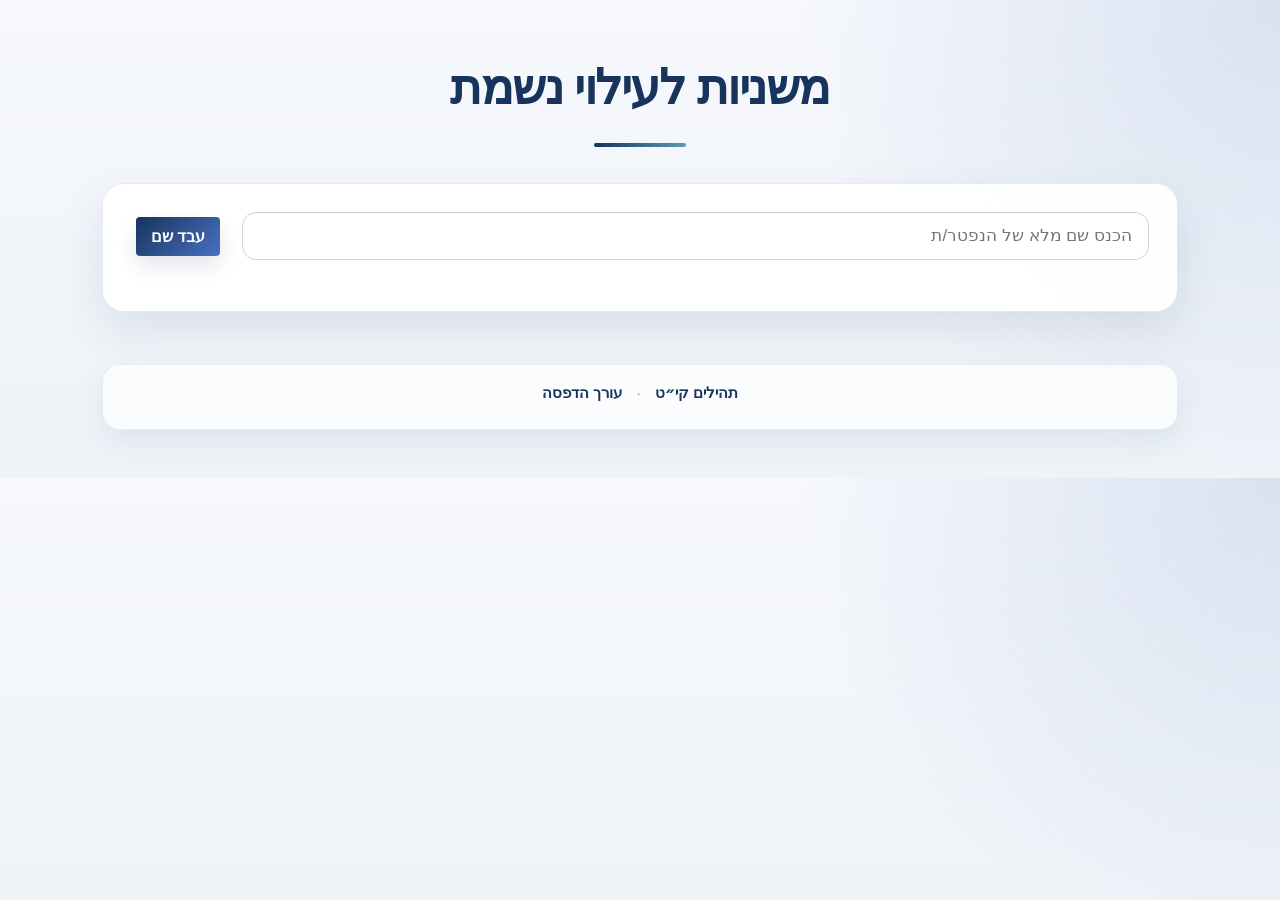
<file: index.html>
<!DOCTYPE html>
<html lang="he" dir="rtl">
<head>
    <meta charset="UTF-8">
    <meta name="viewport" content="width=device-width, initial-scale=1.0">
    <title>לעילוי נשמת - משניות</title>
    <link rel="stylesheet" href="style.css">
</head>
<body>
    <div class="container">
        <header>
            <h1>משניות לעילוי נשמת</h1>
        </header>
        
        <div class="main-content">
            <!-- טופס הזנת שם הנפטר -->
            <div class="name-input-section">
                <div class="name-input-container">
                    <input type="text" id="niftar-name" placeholder="הכנס שם מלא של הנפטר/ת">
                    <button id="process-name-button">עבד שם</button>
                </div>
                
                <div id="name-letters-display" style="display: none;">
                    <div class="letters-header">
                        <h2>אותיות השם: <span id="processed-name"></span></h2>
</div>

                    <div id="letter-boxes" class="letter-boxes-container"></div>
                    
                    <div class="alphabet-section">
                        <p class="alphabet-add-hint">ניתן להוסיף אותיות נוספות לשם:</p>
                        <div id="alphabet-buttons" class="alphabet-buttons-container"></div>
                </div>
                    
                    <div class="action-buttons">
                        <button id="random-select-button">בחר משניות אקראיות</button>
                        <button id="add-neshamah-button">הוסף משניות נשמ"ה</button>
                        <button id="clear-selections-button">נקה בחירות</button>
                        <button id="prepare-print-button">הכן להדפסה</button>
                        <button id="share-selection-button">שתף בחירה</button>
                        <button id="copy-selected">העתק רשימה</button>
                </div>
                </div>
            </div>
            
            <!-- תצוגה של משנה שנבחרה -->
            <div class="mishnah-preview" style="display: none;">
                <div class="preview-actions">
                    <label class="checkbox-container">
                        <input type="checkbox" id="preview-bartenura-checkbox">
                        הצג פירוש ברטנורא
                    </label>
                </div>
                <div id="mishnah-display" class="mishnah-content"></div>
            </div>
        </div>

        <footer class="site-footer-links">
            <a href="tehillim.html">תהילים קי״ט</a>
            <span class="site-footer-sep" aria-hidden="true">·</span>
            <a href="print.html">עורך הדפסה</a>
        </footer>
        
        <!-- מודל בחירת משניות -->
        <div id="mishnah-modal" class="modal">
            <div class="modal-content">
                <span class="close-modal">&times;</span>
                <h3>בחר משנה לאות <span id="modal-letter"></span></h3>
                
                <div id="modal-preview" class="modal-preview" style="display: none;">
                    <div id="modal-preview-content">
                        <h4 id="modal-preview-title"></h4>
                        <div id="modal-preview-text"></div>
                        <div id="modal-preview-commentary"></div>
                    </div>
                </div>
                
                <div id="modal-mishnah-list" class="modal-mishnah-list"></div>
            
                <div class="modal-actions">
                    <label class="checkbox-container">
                        <input type="checkbox" id="show-bartenura-checkbox">
                        <span class="checkmark"></span>
                        הצג פירוש ברטנורא
                    </label>
                    <button id="select-mishna-button" class="select-button">בחר משנה זו</button>
                </div>
                </div>
        </div> 

        <!-- הודעות שגיאה/הצלחה -->
        <div id="error-message" class="error-message" style="display: none;"></div>
    </div>
    <script src="mishnah_index.js"></script>
    <script src="niftar.js"></script>
    <script>
        if (typeof window.runNiftarApp === 'function' && Array.isArray(window.mishnahIndex)) {
            window.runNiftarApp(window.mishnahIndex);
        }
    </script>
</body>
</html>
</file>
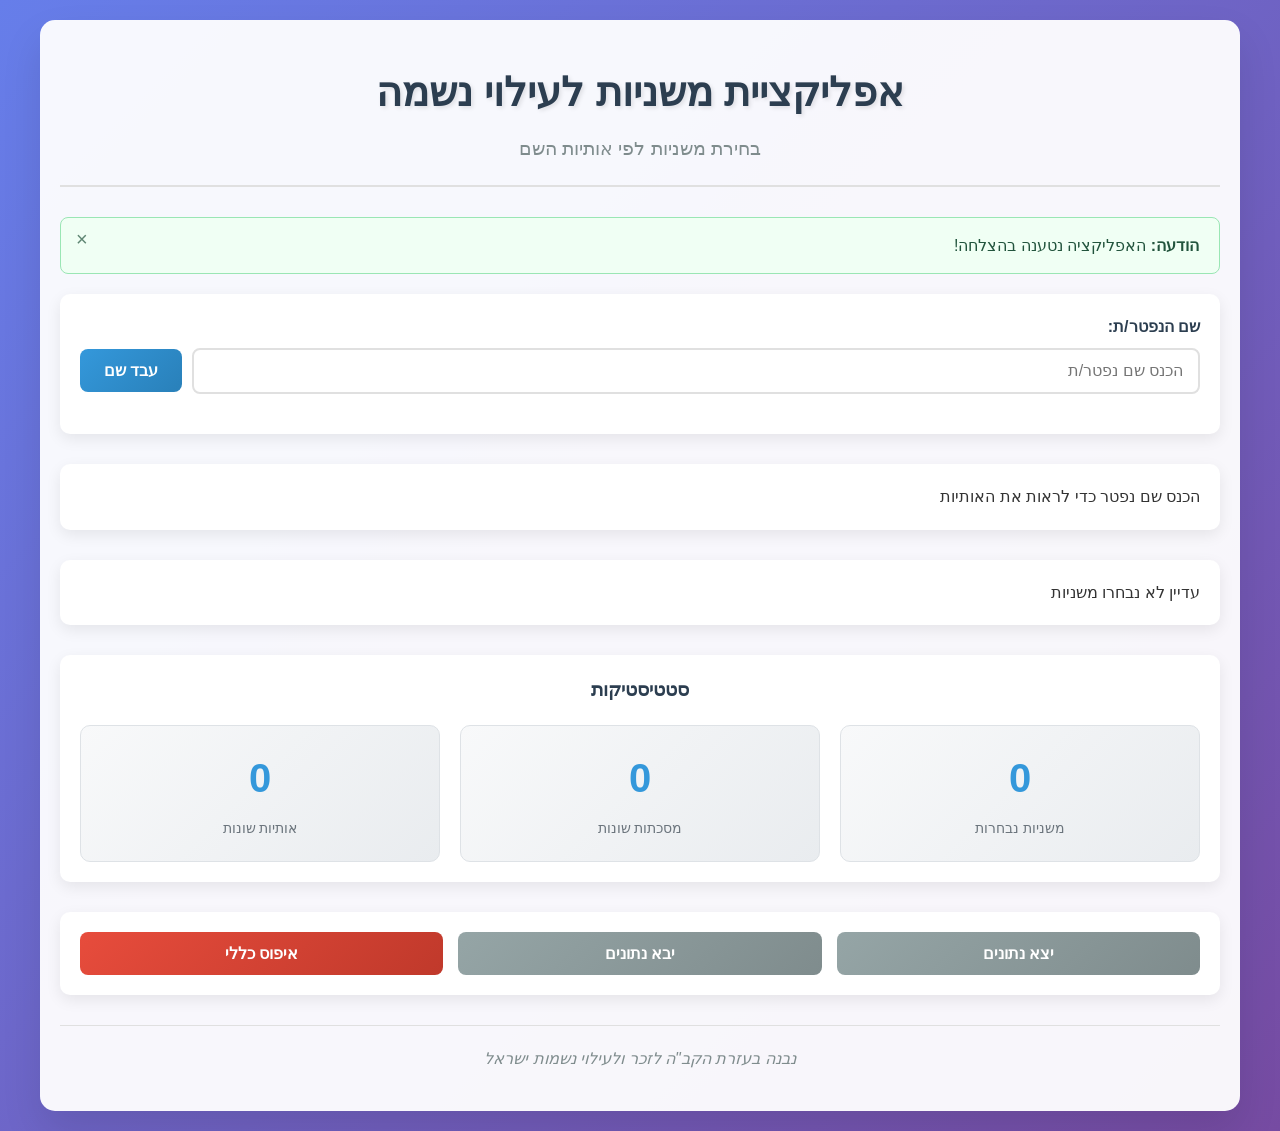
<file: גרסה חדשה מסודרת/index.html>
<!DOCTYPE html>
<html lang="he" dir="rtl">
<head>
    <meta charset="UTF-8">
    <meta name="viewport" content="width=device-width, initial-scale=1.0">
    <title>אפליקציית משניות לעילוי נשמה</title>
    <link rel="stylesheet" href="styles.css">
</head>
<body>
    <div class="container">
        <!-- כותרת ראשית -->
        <header class="app-header">
            <h1>אפליקציית משניות לעילוי נשמה</h1>
            <p class="subtitle">בחירת משניות לפי אותיות השם</p>
        </header>

        <!-- אזור הודעות -->
        <div id="error-container" class="error-container" style="display: none;"></div>
        
        <!-- אינדיקטור טעינה -->
        <div id="loading-indicator" class="loading-indicator" style="display: none;"></div>

        <!-- קלט שם הנפטר -->
        <section class="input-section">
            <div class="form-group">
                <label for="niftar-name">שם הנפטר/ת:</label>
                <div class="input-with-button">
                    <input type="text" id="niftar-name" placeholder="הכנס שם נפטר/ת" class="form-input">
                    <button onclick="app.processNiftarName()" class="btn-primary">עבד שם</button>
                </div>
            </div>
            <div id="niftar-name-display" class="niftar-display" style="display: none;"></div>
        </section>

        <!-- תצוגת האותיות -->
        <section class="letters-section">
            <div id="letters-container" class="letters-container">
                <p>הכנס שם נפטר כדי לראות את האותיות</p>
            </div>
        </section>

        <!-- רשימת המשניות הנבחרות -->
        <section class="selected-section">
            <div id="selected-mishnayot-list" class="selected-list">
                <p>עדיין לא נבחרו משניות</p>
            </div>
        </section>

        <!-- סטטיסטיקות -->
        <section class="stats-section">
            <h3>סטטיסטיקות</h3>
            <div id="stats-container" class="stats-container">
                <div class="stats-grid">
                    <div class="stat-item">
                        <span class="stat-number">0</span>
                        <span class="stat-label">משניות נבחרות</span>
                    </div>
                    <div class="stat-item">
                        <span class="stat-number">0</span>
                        <span class="stat-label">מסכתות שונות</span>
                    </div>
                    <div class="stat-item">
                        <span class="stat-number">0</span>
                        <span class="stat-label">אותיות שונות</span>
                    </div>
                </div>
            </div>
        </section>

        <!-- כפתורי פעולה -->
        <section class="actions-section">
            <div class="actions-grid">
                <button onclick="app.exportData()" class="btn-secondary">יצא נתונים</button>
                <button onclick="document.getElementById('import-file').click()" class="btn-secondary">יבא נתונים</button>
                <button onclick="app.reset()" class="btn-danger">איפוס כללי</button>
            </div>
            <input type="file" id="import-file" accept=".json" style="display: none;" onchange="app.importData(this.files[0])">
        </section>

        <!-- פוטר -->
        <footer class="app-footer">
            <p>נבנה בעזרת הקב"ה לזכר ולעילוי נשמות ישראל</p>
        </footer>
    </div>

    <!-- טעינת קבצי הנתונים -->
    <script src="mishnah_index.js"></script>
    <script src="mishnah_mappings.js"></script>
    <script src="mishnah_structure.js"></script>
    <script src="tehillim119_data.js"></script>

    <!-- טעינת המודולים -->
    <script src="MishnahCore.js"></script>
    <script src="DataManager.js"></script>
    <script src="StateManager.js"></script>
    <script src="UIManager.js"></script>
    <script src="MishnayotApp.js"></script>
</body>
</html>
</file>
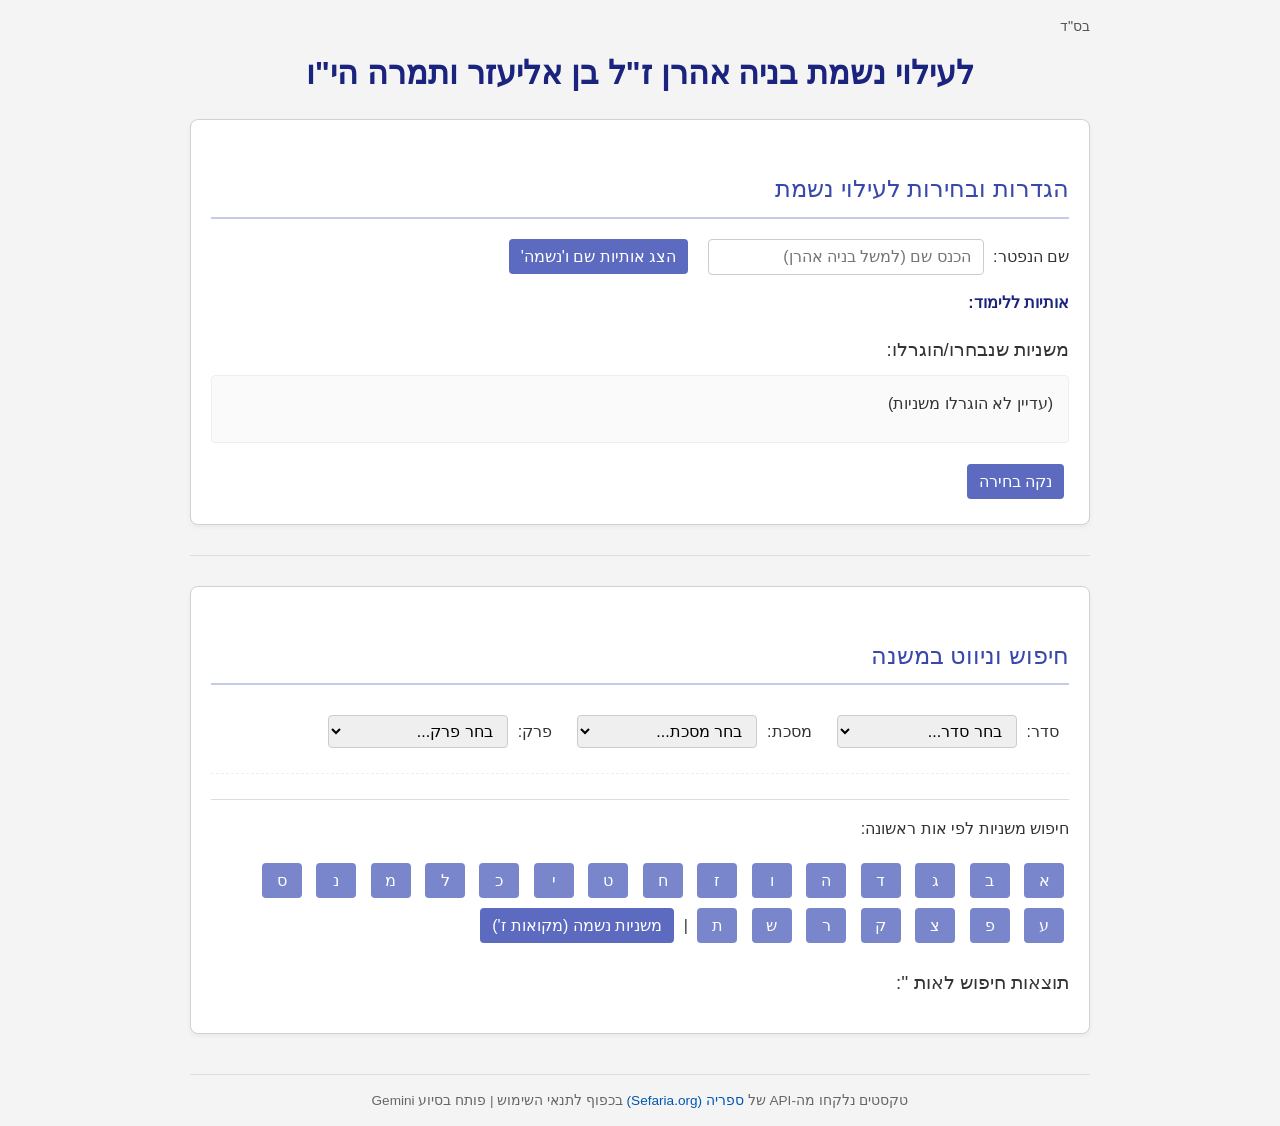
<file: גרסה יציבה לשימור/index.html>
<!DOCTYPE html>
<html lang="he" dir="rtl">
<head>
    <meta charset="UTF-8">
    <meta name="viewport" content="width=device-width, initial-scale=1.0">
    <title>לימוד משניות ותהילים לע"נ</title>
    <link rel="stylesheet" href="style.css">
</head>
<body>
    <div class="header-bsd">בס"ד</div>
    <h1>לעילוי נשמת בניה אהרן ז"ל בן אליעזר ותמרה הי"ו</h1>

    <div class="main-container">
        <div class="section">
            <h2>הגדרות ובחירות לעילוי נשמת</h2>
            <label for="niftar-name">שם הנפטר:</label>
            <input type="text" id="niftar-name" placeholder="הכנס שם (למשל בניה אהרן)">
            <button onclick="processNameAndSuggestLetters()">הצג אותיות שם ו'נשמה'</button> 
            <div id="niftar-letters">אותיות ללימוד: <span id="letters-to-learn"></span></div>

            <button onclick="randomlySelectMishnayotForNiftar()" id="random-select-button" style="margin-top: 10px; background-color: #00796b; display: none;">בחר משניות אקראית לפי האותיות</button>

            <h3>משניות שנבחרו/הוגרלו:</h3>
            <ul id="selected-mishnayot-list">
                <li>(עדיין לא הוגרלו משניות)</li>
            </ul>
            <button onclick="clearNiftarSelection()">נקה בחירה</button>
        </div>

        <hr>

        <div class="section">
            <h2>חיפוש וניווט במשנה</h2>

            <div class="navigation-controls">
                <label for="seder-select">סדר:</label>
                <select id="seder-select" onchange="populateMasechtot()">
                    <option value="">בחר סדר...</option>
                </select>

                <label for="masechet-select">מסכת:</label>
                <select id="masechet-select" onchange="populatePerakim()">
                    <option value="">בחר מסכת...</option>
                </select>

                <label for="perek-select">פרק:</label>
                <select id="perek-select" onchange="displayMishnayotForPerek()">
                    <option value="">בחר פרק...</option>
                </select>
            </div>
             <div id="perek-mishnayot-list">
                 </div>

            <hr style="margin: 15px 0;">

            <p>חיפוש משניות לפי אות ראשונה:</p>
            <div id="letter-selector">
                <button class="letter-button" onclick="searchByLetter('א')">א</button>
                <button class="letter-button" onclick="searchByLetter('ב')">ב</button>
                <button class="letter-button" onclick="searchByLetter('ג')">ג</button>
                <button class="letter-button" onclick="searchByLetter('ד')">ד</button>
                <button class="letter-button" onclick="searchByLetter('ה')">ה</button>
                <button class="letter-button" onclick="searchByLetter('ו')">ו</button>
                <button class="letter-button" onclick="searchByLetter('ז')">ז</button>
                <button class="letter-button" onclick="searchByLetter('ח')">ח</button>
                <button class="letter-button" onclick="searchByLetter('ט')">ט</button>
                <button class="letter-button" onclick="searchByLetter('י')">י</button>
                <button class="letter-button" onclick="searchByLetter('כ')">כ</button>
                <button class="letter-button" onclick="searchByLetter('ל')">ל</button>
                <button class="letter-button" onclick="searchByLetter('מ')">מ</button>
                <button class="letter-button" onclick="searchByLetter('נ')">נ</button>
                <button class="letter-button" onclick="searchByLetter('ס')">ס</button>
                <button class="letter-button" onclick="searchByLetter('ע')">ע</button>
                <button class="letter-button" onclick="searchByLetter('פ')">פ</button>
                <button class="letter-button" onclick="searchByLetter('צ')">צ</button>
                <button class="letter-button" onclick="searchByLetter('ק')">ק</button>
                <button class="letter-button" onclick="searchByLetter('ר')">ר</button>
                <button class="letter-button" onclick="searchByLetter('ש')">ש</button>
                <button class="letter-button" onclick="searchByLetter('ת')">ת</button>
                 | <button onclick="displayNeshamahMishnayot()">משניות נשמה (מקואות ז')</button>
            </div>

             <div class="content-display-area section" style="display: none;"> 
                <h2>המשנה / תהילים:</h2>
                <div class="options">
                    <label>
                        <input type="checkbox" id="show-bartenura-checkbox" onchange="refreshCurrentMishnah()">
                        הצג פירוש רע"ב (אם זמין)
                    </label>
                    <button onclick="if(currentNiftarLetters.length > 0) { displayTehillimByLetters(currentNiftarLetters); } else { alert('אנא הזן שם נפטר תחילה'); }">הצג תהילים קי"ט לאותיות</button>
                </div>
                <div id="mishnah-display" class="content-display">
                    (בחר משנה מהרשימה או מהניווט כדי להציג כאן)
                </div>
                <div id="tehillim-display" class="content-display" style="display: none;"> 
                     (טקסט תהילים יוצג כאן)
                </div>
            </div>
            <h3>תוצאות חיפוש לאות '<span id="selected-letter-display"></span>':</h3>
            <div id="results-list">
                </div>
        </div> 

    </div><footer>
        טקסטים נלקחו מה-API של <a href="https://www.sefaria.org" target="_blank" rel="noopener noreferrer">ספריה (Sefaria.org)</a> בכפוף לתנאי השימוש | פותח בסיוע Gemini
    </footer>

    <script src="mishnah_mappings.js"></script> <script src="mishnah_index.js"></script>    <script src="tehillim119_data.js"></script> <script src="app.js"></script>             
</body>
</html>
</file>
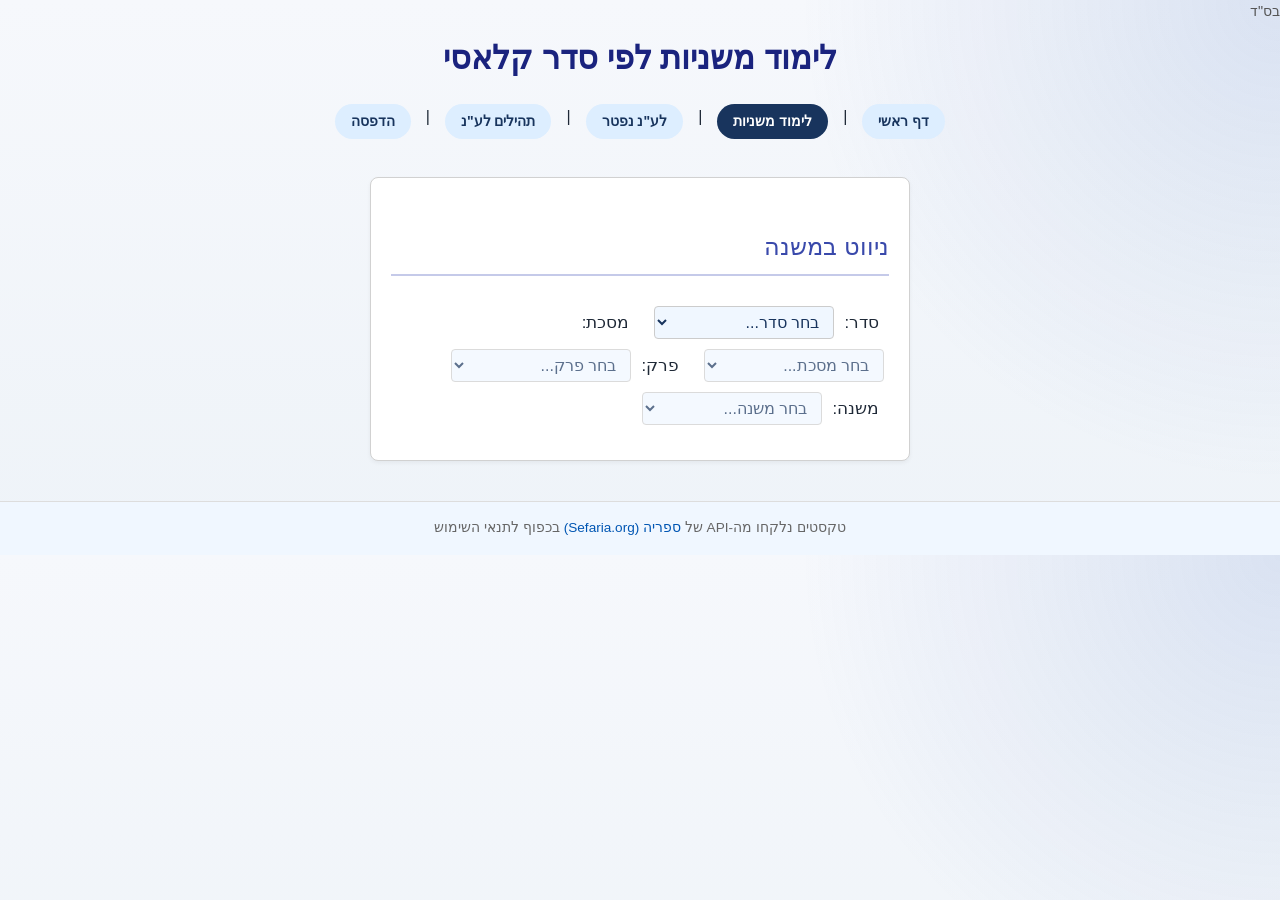
<file: mishnah_regular.html>
<!DOCTYPE html>
<html lang="he" dir="rtl">
<head>
    <meta charset="UTF-8">
    <meta name="viewport" content="width=device-width, initial-scale=1.0">
    <title>לימוד משניות - ניווט קלאסי</title>
    <link rel="stylesheet" href="style.css">
</head>
<body>
    <div class="header-bsd">בס"ד</div>
    <h1>לימוד משניות לפי סדר קלאסי</h1>

    <nav class="main-nav">
            <a href="index.html">דף ראשי</a> |
        <a href="mishnah_regular.html" class="active">לימוד משניות</a> |
        <a href="niftar.html">לע"נ נפטר</a> |
            <a href="tehillim.html">תהילים לע"נ</a> |
        <a href="print.html">הדפסה</a>
        </nav>

    <div class="main-container">
        <div id="error-message" class="error-message" style="display: none;"></div>
        
        <div class="section">
            <h2>ניווט במשנה</h2>
            
            <div class="navigation-controls">
                    <label for="seder-select">סדר:</label>
                <select id="seder-select">
                    <option value="">בחר סדר...</option>
                    <option value="1">זרעים</option>
                    <option value="2">מועד</option>
                    <option value="3">נשים</option>
                    <option value="4">נזיקין</option>
                    <option value="5">קדשים</option>
                    <option value="6">טהרות</option>
                </select>

                <label for="masechet-select">מסכת:</label>
                <select id="masechet-select" disabled>
                    <option value="">בחר מסכת...</option>
                </select>

                <label for="perek-select">פרק:</label>
                <select id="perek-select" disabled>
                    <option value="">בחר פרק...</option>
                </select>

                <label for="mishnah-select">משנה:</label>
                <select id="mishnah-select" disabled>
                    <option value="">בחר משנה...</option>
                </select>
                </div>

            <div id="perek-mishnayot-list" style="display: none;">
                <!-- רשימת המשניות בפרק הנבחר תוצג כאן -->
                </div>
                </div>
        
        <div class="content-display-area section">
            <h2>המשנה ופירושה:</h2>
            <div class="options">
                <label>
                    <input type="checkbox" id="show-bartenura-checkbox" checked>
                    הצג פירוש רע"ב (אם זמין)
                </label>
                <button id="add-to-print-button" class="action-button" style="display: none; margin-right: 15px;">
                    הוסף לדף הלימוד להדפסה
                </button>
                </div>
            <div id="mishnah-display" class="content-display">
                (בחר משנה מהניווט למעלה כדי להציג כאן)
            </div>
        </div>
    </div>

    <footer>
        טקסטים נלקחו מה-API של <a href="https://www.sefaria.org" target="_blank" rel="noopener noreferrer">ספריה (Sefaria.org)</a> בכפוף לתנאי השימוש
    </footer>

    <script src="mishnah_mappings.js"></script>
    <script src="mishnah_structure.js"></script>
    <script src="mishnah_regular.js"></script>
</body>
</html>
</file>
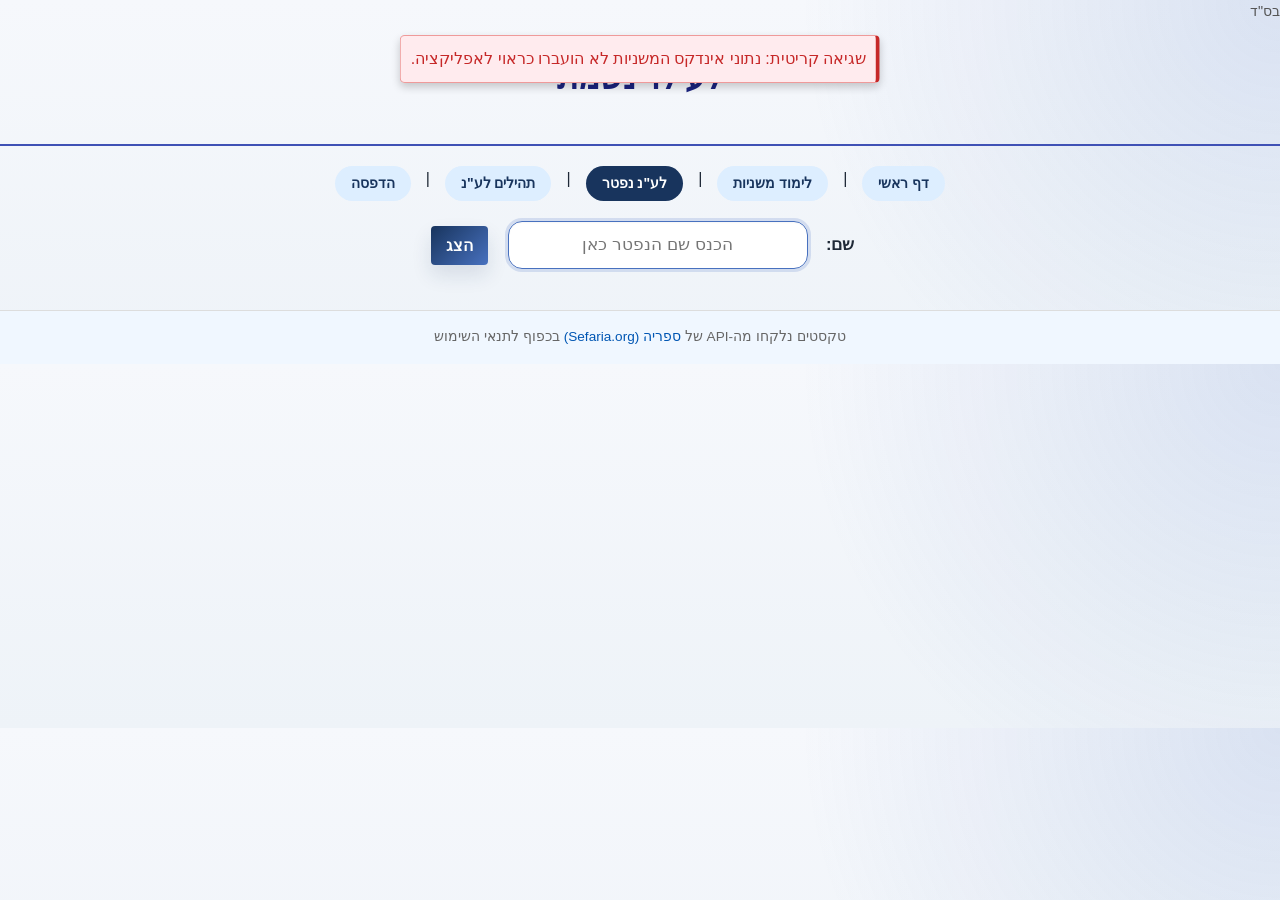
<file: niftar.html>
<!DOCTYPE html>
<html lang="he" dir="rtl">
<head>
    <meta charset="UTF-8">
    <meta name="viewport" content="width=device-width, initial-scale=1.0">
    <title>לימוד לעילוי נשמת - משניות ותהילים</title>
    <link rel="stylesheet" href="style.css">
    <style>
        .page-header {
            text-align: center;
            padding: 20px 0;
            margin-bottom: 20px;
            border-bottom: 2px solid #3f51b5;
        }
        
        .name-input-container {
            display: flex;
            align-items: center;
            justify-content: center;
            margin: 20px 0;
            gap: 10px;
        }
        
        .name-input-container input {
            flex: 1;
            max-width: 300px;
            font-size: 18px;
            padding: 10px;
            border: 2px solid #3f51b5;
            border-radius: 5px;
            text-align: center;
        }
        
        .letter-boxes-container {
            display: flex;
            flex-wrap: wrap;
            justify-content: center;
            gap: 20px;
            margin: 30px 0;
        }
        
        .letter-box {
            display: flex;
            flex-direction: column;
            width: 120px;
            height: 140px;
            border: 2px solid #3f51b5;
            border-radius: 10px;
            box-shadow: 0 3px 6px rgba(0,0,0,0.1);
            position: relative;
            cursor: pointer;
            overflow: hidden;
            transition: all 0.3s ease;
            background-color: #f9f9f9;
        }
        
        .letter-box:hover {
            transform: translateY(-5px);
            box-shadow: 0 5px 10px rgba(0,0,0,0.2);
        }
        
        .letter-box.selected {
            border-color: #1a237e;
            background-color: #e8eaf6;
        }
        
        .letter-box .letter {
            font-size: 42px;
            font-weight: bold;
            color: #3f51b5;
            height: 70px;
            display: flex;
            align-items: center;
            justify-content: center;
            background-color: #e8eaf6;
            border-bottom: 1px solid #3f51b5;
            width: 100%;
        }
        
        .letter-box .mishnah-info {
            padding: 10px;
            font-size: 14px;
            text-align: center;
            flex: 1;
            display: flex;
            flex-direction: column;
            align-items: center;
            justify-content: center;
        }
        
        .mishnah-preview {
            background-color: #f5f5f5;
            border: 1px solid #ddd;
            border-radius: 10px;
            padding: 20px;
            margin: 30px auto;
            max-width: 800px;
            box-shadow: 0 2px 5px rgba(0,0,0,0.1);
        }
        
        .mishnah-preview h3 {
            text-align: center;
            color: #3f51b5;
            margin-top: 0;
            padding-bottom: 10px;
            border-bottom: 1px solid #ddd;
        }
        
        .alphabet-buttons {
            display: flex;
            flex-wrap: wrap;
            justify-content: center;
            gap: 8px;
            margin: 30px 0;
            padding: 15px;
            background-color: #f5f5f5;
            border-radius: 10px;
            border: 1px solid #ddd;
        }
        
        .alphabet-buttons button {
            min-width: 40px;
            height: 40px;
            font-size: 18px;
            background-color: #3f51b5;
            color: white;
            border: 1px solid #3f51b5;
            border-radius: 5px;
            cursor: pointer;
            transition: all 0.2s ease;
        }
        
        .alphabet-buttons button:hover {
            background-color: #1a237e;
            transform: scale(1.1);
        }
        
        .alphabet-buttons button.in-name {
            background-color: #4caf50;
            border-color: #4caf50;
        }
        
        .alphabet-buttons button.has-mishnah {
            background-color: #ff9800;
            border-color: #ff9800;
        }
        
        .control-buttons {
            display: flex;
            flex-wrap: wrap;
            justify-content: center;
            gap: 15px;
            margin: 30px 0;
        }
        
        .control-buttons button {
            padding: 10px 15px;
            font-size: 16px;
            background-color: #3f51b5;
            color: white;
            border: none;
            border-radius: 5px;
            cursor: pointer;
            transition: all 0.3s ease;
        }
        
        .control-buttons button:hover {
            background-color: #1a237e;
        }
        
        /* סגנון מודלי מיוחד */
        .mishnah-modal-content {
            max-width: 800px;
            padding: 30px;
        }
        
        .mishnah-list {
            border-radius: 10px;
            background-color: white;
        }
        
        .mishnah-list div {
            padding: 12px;
            transition: all 0.2s ease;
        }
        
        .mishnah-list div:hover {
            background-color: #e8eaf6;
        }
        
        .content-display {
            line-height: 1.8;
            font-size: 18px;
        }
        
        .mishnah-text {
            font-size: 18px;
            line-height: 1.8;
            margin: 20px 0;
            padding: 10px;
            background-color: #fff;
            border-radius: 5px;
            border-right: 3px solid #3f51b5;
        }
        
        .commentary-title {
            color: #2d3a8c;
            margin-top: 25px;
            margin-bottom: 10px;
            padding-top: 10px;
            border-top: 1px dashed #ddd;
        }
        
        .commentary-text {
            font-size: 16px;
            line-height: 1.7;
            padding: 10px;
            background-color: #f8f9ff;
            border-radius: 5px;
            border-right: 3px solid #7986cb;
            margin-top: 10px;
        }
        
        .mishnah-preview .options {
            margin: 15px 0;
            display: flex;
            align-items: center;
            justify-content: flex-end;
        }
        
        .mishnah-preview .options label {
            font-size: 14px;
            display: flex;
            align-items: center;
            cursor: pointer;
        }
        
        .mishnah-preview .options input[type="checkbox"] {
            margin-left: 8px;
        }
        
        .error-message {
            background-color: #ffebee;
            color: #c62828;
            padding: 10px;
            border-radius: 5px;
            border-right: 4px solid #c62828;
            margin: 15px 0;
            text-align: center;
        }
        
        .success-message {
            background-color: #e8f5e9;
            color: #2e7d32;
            padding: 10px;
            border-radius: 5px;
            border-right: 4px solid #2e7d32;
            margin: 15px 0;
            text-align: center;
        }
        
        /* סגנון לטבלת המשניות שנבחרו */
        .selected-mishnayot-table-container {
            margin-top: 20px;
            border-radius: 10px;
            overflow: hidden;
            box-shadow: 0 2px 10px rgba(0,0,0,0.1);
        }
        
        .selected-mishnayot-table {
            width: 100%;
            border-collapse: collapse;
            text-align: center;
            border: 1px solid #e0e0e0;
        }
        
        .selected-mishnayot-table th {
            background-color: #3f51b5;
            color: white;
            padding: 12px;
            font-weight: bold;
        }
        
        .selected-mishnayot-table tr:nth-child(even) {
            background-color: #f5f5f5;
        }
        
        .selected-mishnayot-table tr:hover {
            background-color: #e8eaf6;
        }
        
        .selected-mishnayot-table td {
            padding: 10px;
            border-bottom: 1px solid #e0e0e0;
        }
        
        .selected-mishnayot-table .view-button,
        .selected-mishnayot-table .replace-button,
        .selected-mishnayot-table .remove-button {
            margin: 0 3px;
            padding: 5px 10px;
            font-size: 14px;
            border: none;
            border-radius: 4px;
            cursor: pointer;
            color: white;
            font-weight: bold;
            box-shadow: 0 2px 4px rgba(0,0,0,0.2);
        }
        
        .selected-mishnayot-table .view-button {
            background-color: #3f51b5;
        }
        
        .selected-mishnayot-table .view-button:hover {
            background-color: #2c3e91;
        }
        
        .selected-mishnayot-table .replace-button {
            background-color: #ff9800;
        }
        
        .selected-mishnayot-table .replace-button:hover {
            background-color: #e68900;
        }
        
        .selected-mishnayot-table .remove-button {
            background-color: #f44336;
        }
        
        .selected-mishnayot-table .remove-button:hover {
            background-color: #d32f2f;
        }
        
        /* סגנון לחלון המודלי לבחירת משנה */
        .mishnah-modal {
            display: none;
            position: fixed;
            z-index: 1000;
            left: 0;
            top: 0;
            width: 100%;
            height: 100%;
            overflow: auto;
            background-color: rgba(0,0,0,0.5);
        }
        
        .mishnah-modal-content {
            background-color: white;
            margin: 10% auto;
            padding: 20px;
            border-radius: 10px;
            box-shadow: 0 5px 15px rgba(0,0,0,0.3);
            position: relative;
            width: 80%;
            max-width: 600px;
            max-height: 80vh;
            overflow-y: auto;
        }
        
        .close-modal {
            position: absolute;
            top: 10px;
            right: 20px;
            font-size: 28px;
            font-weight: bold;
            cursor: pointer;
            color: #777;
        }
        
        .close-modal:hover {
            color: #000;
        }
        
        .mishnah-list {
            margin-top: 20px;
            max-height: 60vh;
            overflow-y: auto;
            border: 1px solid #ddd;
            border-radius: 5px;
        }
        
        .mishnah-list-item {
            padding: 10px 15px;
            border-bottom: 1px solid #eee;
            cursor: pointer;
            transition: background-color 0.2s;
        }
        
        .mishnah-list-item:hover {
            background-color: #e8eaf6;
        }
        
        .mishnah-list-item:last-child {
            border-bottom: none;
        }
        
        .no-results {
            padding: 20px;
            text-align: center;
            color: #777;
        }
        
        /* סגנון עבור תצוגה מקדימה במודל */
        .modal-content-wrapper {
            display: flex;
            gap: 20px;
            height: 100%;
        }
        
        .mishnah-list {
            margin-top: 20px;
            max-height: 60vh;
            overflow-y: auto;
            border: 1px solid #ddd;
            border-radius: 5px;
            flex: 1;
            min-width: 0;
        }
        
        .modal-preview {
            margin-top: 20px;
            max-height: 60vh;
            overflow-y: auto;
            flex: 1;
            border: 1px solid #ddd;
            border-radius: 5px;
            padding: 15px;
            background-color: #f9f9f9;
            min-width: 0;
            position: relative;
        }
        
        .preview-empty-state {
            display: flex;
            align-items: center;
            justify-content: center;
            height: 100%;
            color: #777;
            font-style: italic;
            text-align: center;
            min-height: 100px;
        }
        
        .preview-content {
            padding: 10px;
        }
        
        .mishnah-list-item.selected {
            background-color: #e3f2fd;
            border-right: 4px solid #3f51b5;
        }
        
        .mishnah-list-item.loading {
            opacity: 0.6;
            cursor: default;
        }
        
        .select-button {
            display: block;
            width: 100%;
            padding: 10px;
            margin-top: 15px;
            background-color: #4caf50;
            color: white;
            border: none;
            border-radius: 5px;
            cursor: pointer;
            font-size: 16px;
            font-weight: bold;
        }
        
        .select-button:hover {
            background-color: #388e3c;
        }
        
        .select-button:disabled {
            background-color: #cccccc;
            cursor: not-allowed;
        }
        
        /* סגנונות למסכתות מקובצות במודל */
        .masechet-group {
            margin-bottom: 5px;
            border-radius: 5px;
            overflow: hidden;
        }
        
        .masechet-header {
            background-color: #e8eaf6;
            padding: 10px 15px;
            cursor: pointer;
            font-weight: bold;
            color: #3f51b5;
            display: flex;
            align-items: center;
            transition: background-color 0.2s;
            border-right: 4px solid #3f51b5;
        }
        
        .masechet-header:hover {
            background-color: #c5cae9;
        }
        
        .expand-icon {
            display: inline-block;
            width: 20px;
            height: 20px;
            text-align: center;
            line-height: 18px;
            margin-left: 10px;
            font-weight: bold;
            border-radius: 50%;
            background-color: #3f51b5;
            color: white;
        }
        
        .masechet-name {
            flex-grow: 1;
        }
        
        .masechet-count {
            color: #777;
            font-size: 0.9em;
        }
        
        .masechet-content {
            background-color: white;
            border: 1px solid #e0e0e0;
            border-top: none;
        }
        
        .masechet-content .mishnah-list-item {
            padding: 8px 15px 8px 40px;
            border-bottom: 1px solid #f0f0f0;
        }
        
        .masechet-content .mishnah-list-item:last-child {
            border-bottom: none;
        }
    </style>
</head>
<body>
    <div class="header-bsd">בס"ד</div>
    
    <div class="page-header">
        <h1>לעילוי נשמת</h1>
    </div>

    <nav class="main-nav">
        <a href="index.html">דף ראשי</a> |
        <a href="mishnah_regular.html">לימוד משניות</a> |
        <a href="niftar.html" class="active">לע"נ נפטר</a> |
            <a href="tehillim.html">תהילים לע"נ</a> |
        <a href="print.html">הדפסה</a>
        </nav>

    <div class="main-container">
        <div id="error-message" class="error-message" style="display: none;"></div>
        
        <div class="name-input-container">
            <label for="niftar-name">שם:</label>
            <input type="text" id="niftar-name" placeholder="הכנס שם הנפטר כאן" autofocus>
            <button id="process-name-button" class="btn">הצג</button>
        </div>

        <div id="name-letters-display" style="display: none;">
            <h2 class="text-center">לעילוי נשמת <span id="processed-name"></span></h2>
            
            <div class="letter-boxes-container" id="letter-boxes">
                <!-- תיבות האותיות יתווספו כאן דינמית -->
            </div>
            
            <div class="mishnah-preview">
                <h3>תצוגה מקדימה משנה</h3>
                <div class="options">
                    <label>
                        <input type="checkbox" id="show-bartenura-checkbox" checked>
                        הצג פירוש רע"ב (אם זמין)
                    </label>
                </div>
                <div id="mishnah-display" class="content-display">
                    <!-- כאן תוצג המשנה -->
                </div>
            </div>
            
            <h3 class="text-center">בחירה לפי אות</h3>
            <div class="alphabet-buttons" id="alphabet-buttons">
                <!-- כפתורי הא"ב יתווספו כאן דינמית -->
            </div>
            
            <div class="control-buttons">
                <button id="random-select-button">בחר משניות אקראית</button>
                <button id="add-neshamah-button">הוסף אותיות "נשמה"</button>
                <button id="clear-selections-button">נקה בחירות</button>
                <button id="prepare-print-button">הכן להדפסה</button>
            </div>
            
            <!-- רשימת המשניות שנבחרו -->
            <div class="section" id="selected-mishnayot-section">
                <h3>המשניות שנבחרו</h3>
                <div id="selected-mishnayot-list" class="selected-mishnayot-table-container">
                    <!-- הטבלה תתווסף כאן באמצעות JavaScript -->
                </div>
            </div>
        </div>
    </div>

    <!-- חלון מודלי לבחירת משנה -->
    <div id="mishnah-modal" class="mishnah-modal">
        <div class="mishnah-modal-content">
            <span class="close-modal">&times;</span>
            <h2>בחר משנה לאות <span id="modal-letter"></span></h2>
            <div class="modal-content-wrapper">
                <div class="mishnah-list" id="modal-mishnah-list">
                    <!-- רשימת משניות המתחילות באות הנבחרת תוצג כאן -->
                </div>
                <div class="modal-preview" id="modal-preview">
                    <div class="preview-empty-state">בחר משנה מהרשימה כדי לראות תצוגה מקדימה</div>
                    <div class="preview-content" id="modal-preview-content" style="display: none;">
                        <h3 id="modal-preview-title" class="mishnah-title"></h3>
                        <div id="modal-preview-text" class="mishnah-text"></div>
                    </div>
                </div>
            </div>
        </div>
    </div>

    <footer>
        טקסטים נלקחו מה-API של <a href="https://www.sefaria.org" target="_blank" rel="noopener noreferrer">ספריה (Sefaria.org)</a> בכפוף לתנאי השימוש
    </footer>

    <!-- טעינת קבצי JavaScript ללא defer -->
    <script src="גרסה יציבה לשימור/mishnah_index.js"></script>
    <script src="niftar.js"></script> <!-- מגדיר את window.runNiftarApp -->
    <script>
        // בלוק זה רץ מיד אחרי ששני הקבצים לעיל נטענו והתבצעו
        console.log('HTML INLINE SCRIPT: Checking window.mishnahIndex and window.runNiftarApp');
        if (typeof window.mishnahIndex !== 'undefined' && Array.isArray(window.mishnahIndex)) {
            console.log('HTML INLINE SCRIPT: Found valid window.mishnahIndex. Length:', window.mishnahIndex.length);
            if (typeof window.runNiftarApp === 'function') {
                console.log('HTML INLINE SCRIPT: Found runNiftarApp function. Calling it now.');
                window.runNiftarApp(window.mishnahIndex);
                // אפשר לשקול למחוק את המשתנה הגלובלי אחרי השימוש אם רוצים
                // try { delete window.mishnahIndex; } catch(e) { window.mishnahIndex = undefined; }
                // try { delete window.runNiftarApp; } catch(e) { window.runNiftarApp = undefined; }
            } else {
                console.error('HTML INLINE SCRIPT: CRITICAL - runNiftarApp function NOT DEFINED by niftar.js!');
                alert('שגיאה קריטית: פונקציית האתחול המרכזית (runNiftarApp) לא הוגדרה כראוי.\nלא ניתן להפעיל את האפליקציה.');
            }
        } else {
            console.error('HTML INLINE SCRIPT: CRITICAL - window.mishnahIndex is UNDEFINED or NOT AN ARRAY immediately after its script!');
            alert('שגיאה קריטית: נתוני אינדקס המשניות (window.mishnahIndex) לא נטענו כראוי.\nלא ניתן להפעיל את האפליקציה.');
            // במקרה כזה, אפשר לקרוא ל runNiftarApp עם null כדי שהיא תציג את השגיאה הפנימית שלה
             if (typeof window.runNiftarApp === 'function') {
                console.warn('HTML INLINE SCRIPT: Calling runNiftarApp with null due to missing mishnahIndex.');
                window.runNiftarApp(null);
            } else {
                 console.error('HTML INLINE SCRIPT: runNiftarApp function not defined, cannot even report index loading failure properly.');
            }
        }
    </script>
</body>
</html>
</file>
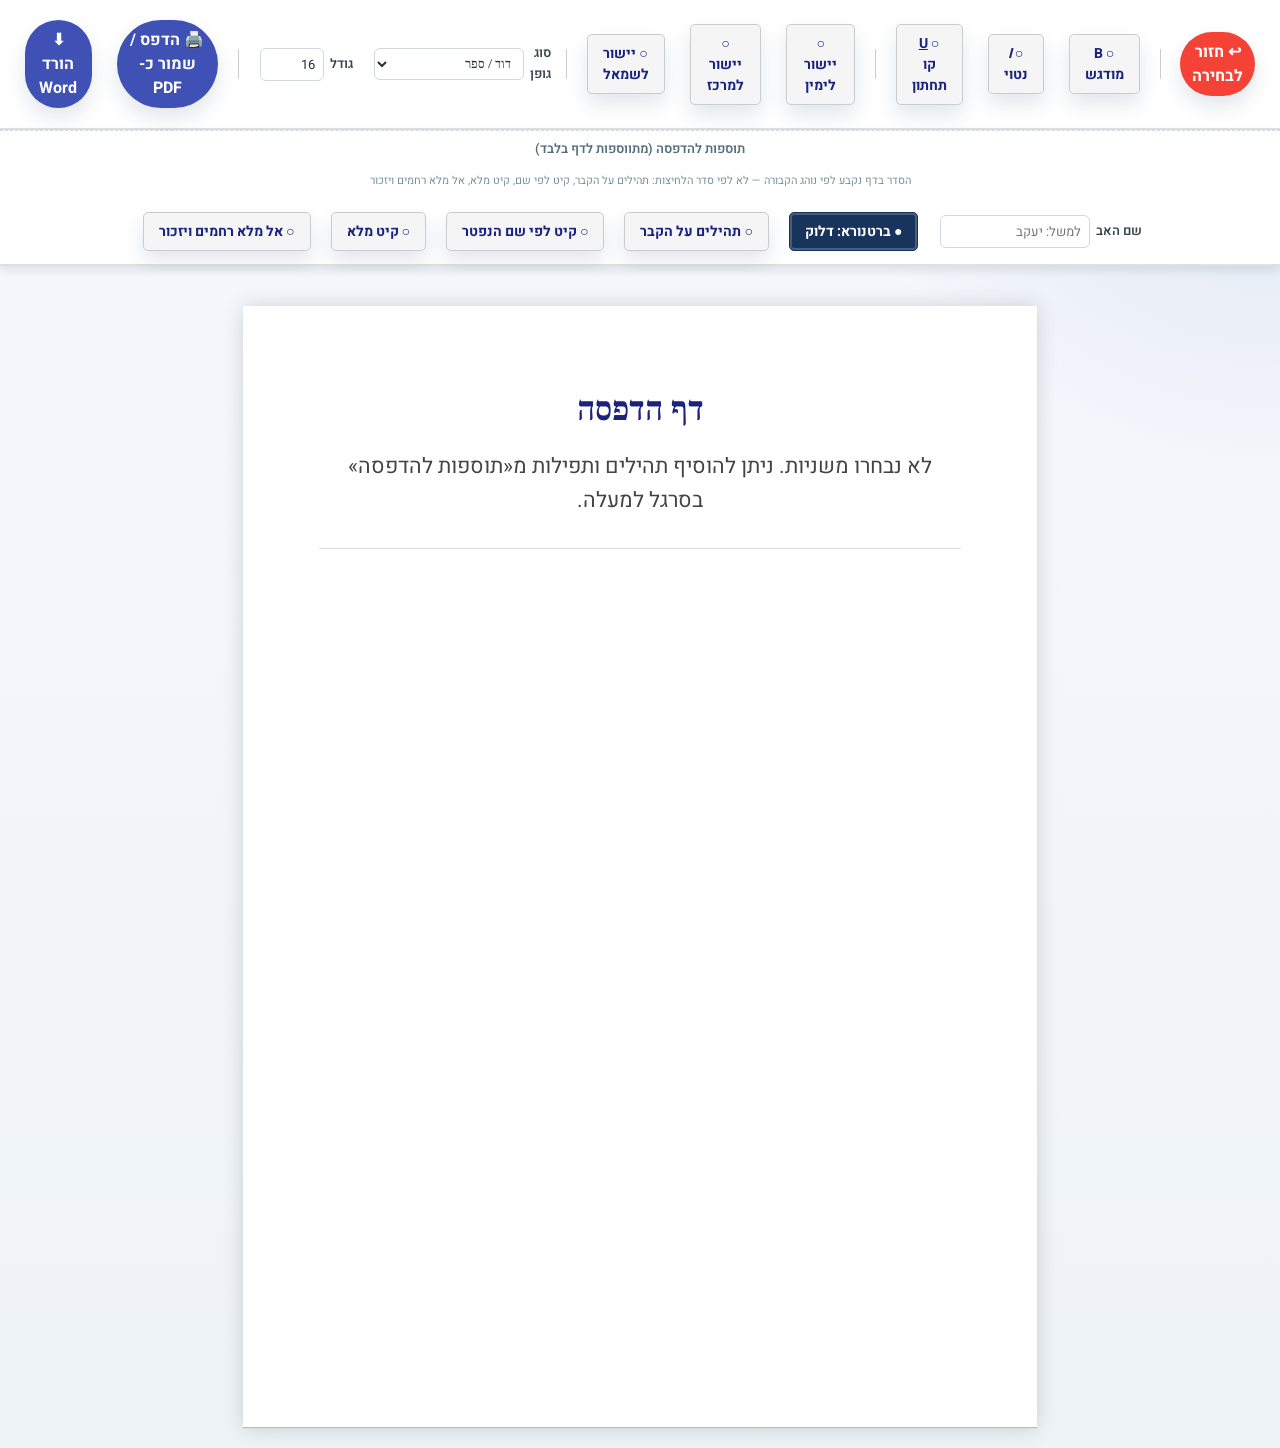
<file: print.html>
<!DOCTYPE html>
<html lang="he" dir="rtl">
<head>
    <meta charset="UTF-8">
    <meta name="viewport" content="width=device-width, initial-scale=1.0">
    <title>עורך הדפסה - משניות לעילוי נשמת</title>
    <link rel="stylesheet" href="style.css">
    <style>
        @import url('https://fonts.googleapis.com/css2?family=Assistant:wght@400;700&family=Frank+Ruhl+Libre:wght@400;700&family=Heebo:wght@400;700&display=swap');

        /* איפוס בסיסי לעמוד ההדפסה בלבד */
        body { margin: 0; padding: 0; background-color: #f4f6f9; font-family: 'Assistant', Arial, sans-serif; }
        
        .print-toolbar-shell {
            position: fixed;
            top: 0;
            left: 0;
            right: 0;
            z-index: 1500;
        }

        /* סרגל כלים - מוצג רק למסך */
        .toolbar {
            background: #ffffff;
            box-shadow: 0 4px 10px rgba(0,0,0,0.1);
            padding: 15px 20px;
            display: flex;
            justify-content: center;
            align-items: center;
            gap: 15px;
            border-bottom: 2px solid #e0e0e0;
        }

        /* מעקף את style.css הגלובלי (button { color: white }) — רק על כפתורי העיצוב הבהירים */
        .toolbar button:not(.primary-btn):not(.back-btn) {
            background: whitesmoke !important;
            border: 1px solid #ccc !important;
            border-radius: 5px;
            padding: 8px 15px;
            cursor: pointer;
            font-size: 14px;
            transition: 0.2s all;
            color: #1a237e !important;
        }

        .toolbar button:not(.primary-btn):not(.back-btn):hover {
            background: #e8eaf6 !important;
            border-color: #9fa8da !important;
            color: #0d1642 !important;
        }
        .toolbar button.toggle-btn[aria-pressed="true"] {
            background: #18345d !important;
            border-color: #18345d !important;
            color: #ffffff !important;
            box-shadow: inset 0 0 0 2px rgba(255,255,255,0.2);
        }
        .toolbar button.toggle-btn[aria-pressed="false"]::before {
            content: "○ ";
            font-weight: bold;
        }
        .toolbar button.toggle-btn[aria-pressed="true"]::before {
            content: "● ";
            font-weight: bold;
        }
        
        .toolbar .primary-btn { background: #3f51b5 !important; color: #fff !important; border-color: #3f51b5 !important; font-weight: bold; }
        .toolbar .primary-btn:hover { background: #303f9f !important; }
        
        .toolbar .back-btn { background: #f44336 !important; color: #fff !important; border-color: #f44336 !important; }
        .toolbar .back-btn:hover { background: #d32f2f !important; }

        .toolbar .sep { height: 30px; width: 1px; background: #ccc; }
        .toolbar-control {
            display: inline-flex;
            align-items: center;
            gap: 6px;
            color: #37474f;
            font-size: 13px;
            font-weight: 600;
        }
        .toolbar-control select,
        .toolbar-control input {
            margin: 0;
            border: 1px solid #cfd8dc;
            border-radius: 6px;
            background: #fff;
            color: #263238;
            padding: 6px 8px;
            font-size: 13px;
        }
        .toolbar-control input[type="number"] {
            width: 64px;
        }
        .toolbar-control input[type="text"] {
            width: 150px;
        }
        #print-font-family {
            min-width: 150px;
        }

        .toolbar-secondary {
            flex-wrap: wrap;
            gap: 10px;
            padding-top: 8px;
            padding-bottom: 8px;
            border-top: 1px dashed #cfd8dc;
        }
        .toolbar-caption {
            font-size: 13px;
            color: #546e7a;
            font-weight: 600;
            width: 100%;
            text-align: center;
            margin-bottom: 4px;
        }
        .toolbar-caption-hint {
            font-size: 11px;
            font-weight: 400;
            color: #78909c;
            line-height: 1.35;
            margin-bottom: 8px;
        }
        .toolbar-secondary button {
            background: #eceff1 !important;
            border: 1px solid #b0bec5 !important;
            border-radius: 5px;
            padding: 6px 12px;
            cursor: pointer;
            font-size: 13px;
            color: #263238 !important;
        }
        .toolbar-secondary button:hover {
            background: #cfd8dc !important;
            border-color: #78909c !important;
        }

        /* קנבס עבודה דמוי נייר A4 */
        .a4-canvas {
            --print-font-family: 'David', 'Frank Ruhl Libre', serif;
            --print-base-size: 16pt;
            background-color: white;
            /* אינדיקציה חזותית לגבולות הדף (כל 297 מ"מ) רק במסך */
            background-image: linear-gradient(to bottom, transparent calc(297mm - 2px), #b0bec5 calc(297mm - 2px), #b0bec5 297mm);
            background-size: 100% 297mm;
            
            width: 210mm;
            min-height: 297mm;
            box-sizing: border-box;
            margin: 40px auto;
            padding: 20mm;
            box-shadow: 0 0 20px rgba(0,0,0,0.15);
            font-family: var(--print-font-family);
            font-size: var(--print-base-size);
            line-height: 1.6;
            color: black;
            outline: none;
            direction: rtl;
            text-align: justify;
        }

        .a4-canvas h1,
        .a4-canvas h2,
        .a4-canvas h3,
        .a4-canvas .mishnah-title,
        .a4-canvas .print-extra-title {
            font-family: var(--print-font-family) !important;
        }
        .a4-canvas h1 { text-align: center; margin-bottom: 5px; font-size: calc(var(--print-base-size) * 1.6); }
        .a4-canvas h2 { text-align: center; font-size: calc(var(--print-base-size) * 1.15); margin-bottom: 30px; font-weight: normal; }
        .a4-canvas .mishnah-block { margin-bottom: 25px; }
        .a4-canvas .mishnah-title { font-weight: bold; font-size: calc(var(--print-base-size) * 1.15); margin-bottom: 10px; color: #000; text-decoration: underline; }
        .a4-canvas .mishnah-content { font-family: var(--print-font-family); font-size: var(--print-base-size); line-height: 1.8; }
        .a4-canvas .bartenura-block { font-size: calc(var(--print-base-size) * 0.82); color: #444; margin-top: 10px; padding-right: 15px; border-right: 3px solid #ccc; }
        .a4-canvas .print-extra-title { font-size: var(--print-base-size); color: #000; margin-top: 1em; text-align: center; font-weight: bold; }
        .a4-canvas .print-extra-body { font-size: calc(var(--print-base-size) * 0.92); color: #222; text-align: justify; }
        .a4-canvas .verse-num { font-weight: bold; color: #37474f; margin-left: 0.25em; }

        /* מאפשר הסתרה דינאמית של הברטנורא */
        .a4-canvas.hide-bartenura .bartenura-block {
            display: none !important;
        }
        .a4-canvas .print-extra-insert { margin-top: 0.5em; }

        /* במצב הדפסה */
        @media print {
            body { background: white; margin: 0; padding: 0; }
            .toolbar,
            .print-toolbar-shell { display: none !important; }
            .a4-canvas { 
                margin: 0; 
                padding: 0; 
                box-shadow: none; 
                border: none; 
                width: 100%; 
                min-height: auto; 
                background-image: none !important; /* ביטול הקו המפריד של הדפים בהדפסה האמיתית */
            }
        }

        /* מצב טעינה */
        .loading-overlay {
            position: fixed; inset: 0; background: rgba(255,255,255,0.9); z-index: 2000;
            display: flex; flex-direction: column; justify-content: center; align-items: center;
            font-size: 24px; color: #333; font-weight: bold;
        }
        .spinner {
            border: 4px solid rgba(0,0,0,0.1); width: 40px; height: 40px;
            border-radius: 50%; border-left-color: #3f51b5; animation: spin 1s linear infinite;
            margin-bottom: 15px;
        }
        @keyframes spin { 0% { transform: rotate(0deg); } 100% { transform: rotate(360deg); } }

    </style>
</head>
<body>

    <!-- שכבת טעינה -->
    <div id="loading" class="loading-overlay">
        <div class="spinner"></div>
        <span>...מכין משניות להדפסה</span>
    </div>

    <div class="print-toolbar-shell no-print">
    <!-- סרגל כלים שיוצג רק על המסך -->
    <div class="toolbar">
        <button class="back-btn" onclick="window.history.back()">↩ חזור לבחירה</button>
        <div class="sep"></div>
        <button type="button" class="toggle-btn command-toggle" data-command="bold" aria-pressed="false"><b>B</b> מודגש</button>
        <button type="button" class="toggle-btn command-toggle" data-command="italic" aria-pressed="false"><i>I</i> נטוי</button>
        <button type="button" class="toggle-btn command-toggle" data-command="underline" aria-pressed="false"><u>U</u> קו תחתון</button>
        <div class="sep"></div>
        <button type="button" class="toggle-btn command-toggle" data-command="justifyRight" aria-pressed="false">יישור לימין</button>
        <button type="button" class="toggle-btn command-toggle" data-command="justifyCenter" aria-pressed="false">יישור למרכז</button>
        <button type="button" class="toggle-btn command-toggle" data-command="justifyLeft" aria-pressed="false">יישור לשמאל</button>
        <div class="sep"></div>
        <label class="toolbar-control">
            סוג גופן
            <select id="print-font-family" onchange="window.printApplyFontFamily && window.printApplyFontFamily(this.value)">
                <option value="'David', 'Frank Ruhl Libre', serif" style="font-family: 'David', 'Frank Ruhl Libre', serif;">דוד / ספר</option>
                <option value="'Frank Ruhl Libre', 'David', serif" style="font-family: 'Frank Ruhl Libre', 'David', serif;">פרנק ריהל</option>
                <option value="'Assistant', 'Heebo', Arial, sans-serif" style="font-family: 'Assistant', 'Heebo', Arial, sans-serif;">אסיסטנט</option>
                <option value="Arial, sans-serif" style="font-family: Arial, sans-serif;">Arial</option>
            </select>
        </label>
        <label class="toolbar-control">
            גודל
            <input id="print-font-size" type="number" min="10" max="32" step="1" value="16" oninput="window.printApplyFontSize && window.printApplyFontSize(this.value)" onchange="window.printApplyFontSize && window.printApplyFontSize(this.value)">
        </label>
        <div class="sep"></div>
        <button class="primary-btn" onclick="window.print()">🖨️ הדפס / שמור כ-PDF</button>
        <button type="button" class="primary-btn" onclick="window.printDownloadWord && window.printDownloadWord()">⬇ הורד Word</button>
    </div>

    <div class="toolbar toolbar-secondary">
        <span class="toolbar-caption">תוספות להדפסה (מתווספות לדף בלבד)</span>
        <span class="toolbar-caption toolbar-caption-hint">הסדר בדף נקבע לפי נוהג הקבורה — לא לפי סדר הלחיצות: תהילים על הקבר, קיט לפי שם, קיט מלא, אל מלא רחמים ויזכור</span>
        <label class="toolbar-control">
            שם האב
            <input id="niftar-father-name" type="text" placeholder="למשל: יעקב" onchange="window.printSaveFatherName && window.printSaveFatherName(this.value)">
        </label>
        <button type="button" id="toggle-bart-btn" class="toggle-btn" aria-pressed="true" onclick="window.toggleBartenura && window.toggleBartenura()">ברטנורא: דלוק</button>
        <button type="button" id="toggle-cemetery-btn" class="toggle-btn" aria-pressed="false" onclick="window.printAppendTehillimCemetery && window.printAppendTehillimCemetery()">תהילים על הקבר</button>
        <button type="button" id="toggle-kit119name-btn" class="toggle-btn" aria-pressed="false" onclick="window.printAppendKit119ByName && window.printAppendKit119ByName()">קיט לפי שם הנפטר</button>
        <button type="button" id="toggle-kit119full-btn" class="toggle-btn" aria-pressed="false" onclick="window.printAppendKit119Full && window.printAppendKit119Full()">קיט מלא</button>
        <button type="button" id="toggle-elmalehyizkor-btn" class="toggle-btn" aria-pressed="false" onclick="window.printAppendElMalehYizkor && window.printAppendElMalehYizkor()">אל מלא רחמים ויזכור</button>
    </div>
    </div>

    <!-- משטח העבודה נטו -->
    <div id="print-content" class="a4-canvas" contenteditable="true" spellcheck="false">
        <!-- התוכן יוזרק לפה באמצעות JavaScript -->
    </div>

    <script src="mishnah_mappings.js"></script>
    <script src="tehillim119_data.js"></script>
    <script src="print.js"></script>
</body>
</html>
</file>
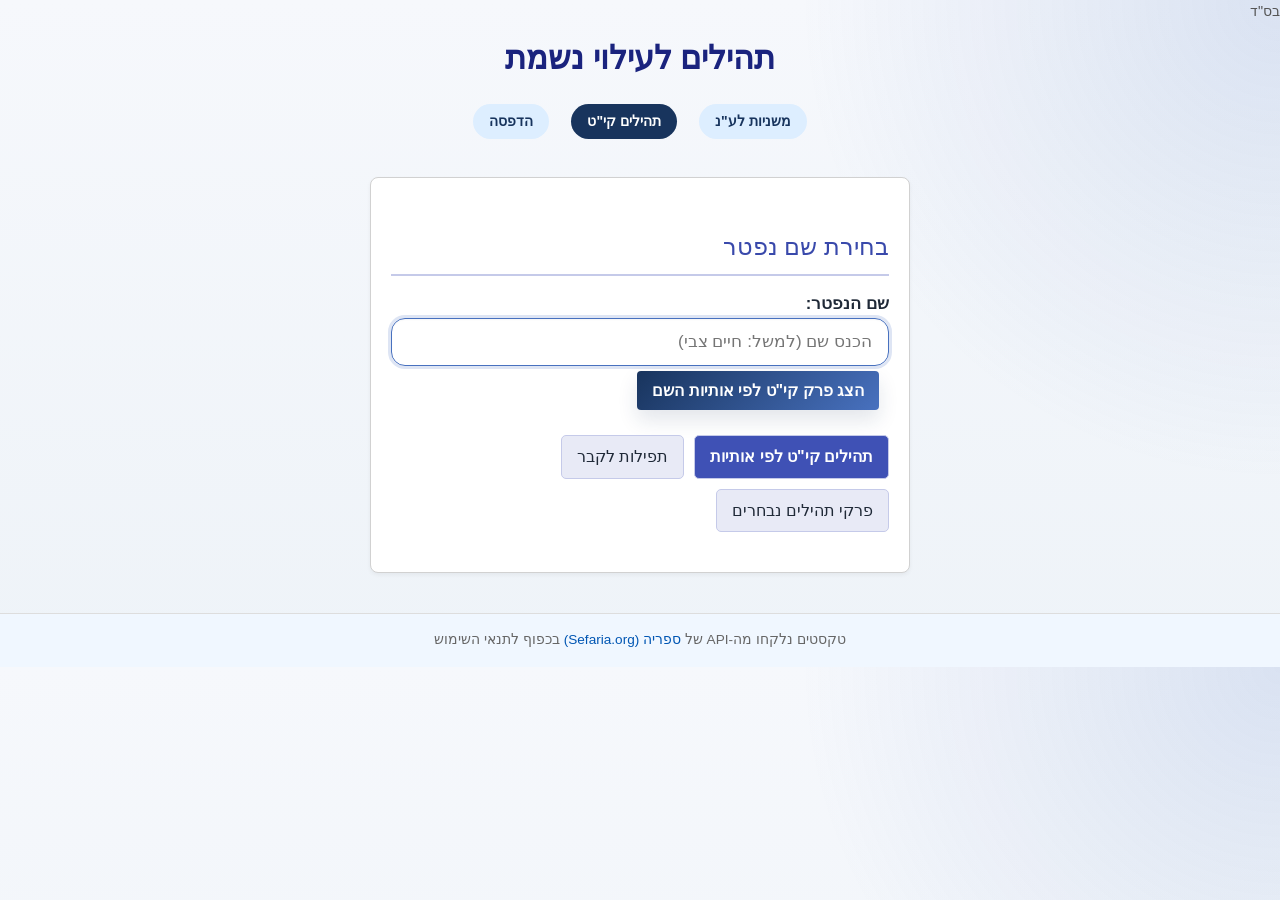
<file: tehillim.html>
<!DOCTYPE html>
<html lang="he" dir="rtl">
<head>
    <meta charset="UTF-8">
    <meta name="viewport" content="width=device-width, initial-scale=1.0">
    <title>תהילים לעילוי נשמת - פרק קי"ט לפי אותיות</title>
    <link rel="stylesheet" href="style.css">
    <style>
        .letter-section {
            margin: 15px 0;
            padding: 15px;
            border: 1px solid #ddd;
            border-radius: 8px;
            background-color: #f9f9f9;
        }
        .letter-heading {
            font-size: 24px;
            color: #3f51b5;
            margin-bottom: 10px;
            padding-bottom: 5px;
            border-bottom: 1px solid #ddd;
        }
        .tehillim-verse {
            margin-bottom: 8px;
            line-height: 1.6;
        }
        .name-letters-container {
            display: flex;
            flex-wrap: wrap;
            gap: 10px;
            margin: 20px 0;
        }
        .letter-badge {
            display: inline-block;
            background-color: #3f51b5;
            color: white;
            padding: 8px 15px;
            border-radius: 20px;
            font-weight: bold;
            font-size: 18px;
        }
        .tehillim-tabs {
            display: flex;
            flex-wrap: wrap;
            gap: 10px;
            margin: 20px 0;
        }
        .tehillim-tab {
            padding: 8px 15px;
            background-color: #e8eaf6;
            border: 1px solid #c5cae9;
            border-radius: 5px;
            cursor: pointer;
            transition: all 0.3s ease;
        }
        .tehillim-tab.active {
            background-color: #3f51b5;
            color: white;
            font-weight: bold;
        }
        .tehillim-tab:hover {
            background-color: #c5cae9;
        }
        .tehillim-content {
            margin-top: 20px;
        }
        .tab-content {
            display: none;
        }
        .tab-content.active {
            display: block;
        }
        .cemetery-prayers {
            margin-top: 30px;
            padding: 20px;
            background-color: #f5f5f5;
            border: 1px solid #ddd;
            border-radius: 8px;
        }
        .cemetery-prayers h3 {
            color: #333;
            margin-top: 0;
        }
        .prayer-text {
            margin: 15px 0;
            line-height: 1.7;
            font-size: 1.1em;
        }
        
        .add-all-verses-button {
            display: block;
            margin: 15px auto 5px;
            padding: 10px 15px;
            background-color: #3f51b5;
            color: white;
            border: none;
            border-radius: 5px;
            font-size: 16px;
            cursor: pointer;
            transition: all 0.3s ease;
        }
        
        .add-all-verses-button:hover {
            background-color: #283593;
        }
        
        .add-all-verses-button:disabled {
            background-color: #c5cae9;
            cursor: not-allowed;
        }
    </style>
</head>
<body>
    <div class="header-bsd">בס"ד</div>
    <h1>תהילים לעילוי נשמת</h1>

    <nav class="main-nav">
        <a href="index.html">משניות לע"נ</a>
        <a href="tehillim.html" class="active">תהילים קי"ט</a>
        <a href="print.html">הדפסה</a>
    </nav>

    <div class="main-container">
        <div id="error-message" class="error-message" style="display: none;"></div>
        
        <div class="section">
            <h2>בחירת שם נפטר</h2>
            
            <div class="input-group">
                <label for="niftar-name">שם הנפטר:</label>
                <input type="text" id="niftar-name" placeholder="הכנס שם (למשל: חיים צבי)" autofocus>
                <button id="process-name-button">הצג פרק קי"ט לפי אותיות השם</button>
            </div>

            <div id="name-letters-display" style="margin-top: 15px; display: none;">
                <h3>אותיות מהשם: <span id="processed-name"></span></h3>
                
                <div class="name-letters-container" id="name-letters-container">
                    <!-- האותיות יתווספו כאן דינמית -->
                </div>
            </div>
            
            <div class="tehillim-tabs" id="tehillim-tabs">
                <div class="tehillim-tab active" data-tab="letters-tab">תהילים קי"ט לפי אותיות</div>
                <div class="tehillim-tab" data-tab="cemetery-tab">תפילות לקבר</div>
                <div class="tehillim-tab" data-tab="chapters-tab">פרקי תהילים נבחרים</div>
            </div>
            
            <div class="tehillim-content">
                <div class="tab-content active" id="letters-tab">
                    <div id="tehillim119-content">
                        <!-- תוכן של פרק קי"ט לפי אותיות יתווסף כאן דינמית -->
                    </div>
                </div>
                
                <div class="tab-content" id="cemetery-tab">
                    <div class="cemetery-prayers">
                        <h3>תפילות בבית העלמין</h3>
                        
                        <div class="prayer-text">
                            <h4>תפילה לפני אמירת תהילים</h4>
                            <p>לשם יחוד קודשא בריך הוא ושכינתיה, בדחילו ורחימו, ליחדא שם י"ה בו"ה ביחודא שלים בשם כל ישראל, הנני מוכן ומזומן להתפלל ולקרוא תהילים לעילוי נשמת [שם הנפטר] בן/בת [שם ההורים], יהי רצון מלפניך ה' אלוהינו ואלוהי אבותינו, שתהא אמירת התהילים הזאת לנחת רוח ולזכות ולמליץ יושר עבור נשמתו/ה. ויהי רצון שתעלה נשמתו/ה מדרגה אחר מדרגה, למקום הראוי לו/ה בגן עדן, ולמנוחה נכונה על כנפי השכינה, בטח ובבטחה עם שאר הצדיקים והצדקניות שבגן עדן.</p>
                        </div>
                        
                        <div class="prayer-text">
                            <h4>אל מלא רחמים</h4>
                            <p>אֵל מָלֵא רַחֲמִים, שׁוֹכֵן בַּמְּרוֹמִים, הַמְצֵא מְנוּחָה נְכוֹנָה עַל כַּנְפֵי הַשְּׁכִינָה בְּמַעֲלוֹת קְדוֹשִׁים וּטְהוֹרִים כְּזֹהַר הָרָקִיעַ מַזְהִירִים, לְנִשְׁמַת [שם הנפטר] בן/בת [שם ההורים] שֶׁהָלַךְ/הָלְכָה לְעוֹלָמוֹ/לְעוֹלָמָהּ, בְּגַן עֵדֶן תְּהֵא מְנוּחָתוֹ/מְנוּחָתָהּ. לָכֵן בַּעַל הָרַחֲמִים יַסְתִּירֵהוּ/יַסְתִּירֶהָ בְּסֵתֶר כְּנָפָיו לְעוֹלָמִים, וְיִצְרֹר בִּצְרוֹר הַחַיִּים אֶת נִשְׁמָתוֹ/נִשְׁמָתָהּ, ה' הוּא נַחֲלָתוֹ/נַחֲלָתָהּ, וְיָנוּחַ/וְתָנוּחַ בְּשָׁלוֹם עַל מִשְׁכָּבוֹ/מִשְׁכָּבָהּ, וְנֹאמַר אָמֵן.</p>
                        </div>
                        
                        <div class="prayer-text">
                            <h4>תפילה בסיום הלימוד לעילוי נשמה</h4>
                            <p>יהי רצון מלפניך ה' אלוהינו ואלוהי אבותינו, שתעלה קריאת הפסוקים ופרקי התהילים שקראנו לפניך, כאילו אמרם דוד המלך עליו השלום בעצמו, ותעלה לעילוי נשמת [שם הנפטר] בן/בת [שם ההורים], ויהיו דברים אלו פרקליטים טובים בינו/בינה לבינך להליץ יושר עבורו/עבורה ולהתעלות מעלה מעלה במעלות הצדיקים וחסידים, ויהי נועם ה' אלוהינו עלינו ומעשה ידינו כוננה עלינו ומעשה ידינו כוננהו. אמן.</p>
                        </div>
                    </div>
                </div>
                
                <div class="tab-content" id="chapters-tab">
                    <h3>פרקי תהילים הנאמרים על הקבר</h3>
                    <ul>
                        <li><button class="chapter-button" data-chapter="16">פרק ט"ז</button> - "מכתם לדוד, שמרני אל כי חסיתי בך..."</li>
                        <li><button class="chapter-button" data-chapter="17">פרק י"ז</button> - "תפילה לדוד, שמעה ה' צדק..."</li>
                        <li><button class="chapter-button" data-chapter="23">פרק כ"ג</button> - "מזמור לדוד, ה' רועי לא אחסר..."</li>
                        <li><button class="chapter-button" data-chapter="25">פרק כ"ה</button> - "לדוד, אליך ה' נפשי אשא..."</li>
                        <li><button class="chapter-button" data-chapter="33">פרק ל"ג</button> - "רננו צדיקים בה', לישרים נאוה תהילה..."</li>
                        <li><button class="chapter-button" data-chapter="49">פרק מ"ט</button> - "שמעו זאת כל העמים, האזינו כל יושבי חלד..."</li>
                        <li><button class="chapter-button" data-chapter="91">פרק צ"א</button> - "יושב בסתר עליון..."</li>
                        <li><button class="chapter-button" data-chapter="104">פרק ק"ד</button> - "ברכי נפשי את ה', ה' אלוהי גדלת מאד..."</li>
                        <li><button class="chapter-button" data-chapter="119">פרק קי"ט</button> - "אשרי תמימי דרך..." (לפי אותיות השם)</li>
                        <li><button class="chapter-button" data-chapter="130">פרק ק"ל</button> - "ממעמקים קראתיך ה'..."</li>
                        <li><button class="chapter-button" data-chapter="142">פרק קמ"ב</button> - "משכיל לדוד, בהיותו במערה, תפילה..."</li>
                        <li><button class="chapter-button" data-chapter="150">פרק ק"נ</button> - "הללויה, הללו אל בקדשו..."</li>
                    </ul>
                    
                    <div id="selected-chapter-content" class="content-display" style="display: none; margin-top: 20px;">
                        <!-- תוכן הפרק הנבחר יוצג כאן -->
                    </div>
                </div>
            </div>
        </div>
    </div>

    <footer>
        טקסטים נלקחו מה-API של <a href="https://www.sefaria.org" target="_blank" rel="noopener noreferrer">ספריה (Sefaria.org)</a> בכפוף לתנאי השימוש
    </footer>

    <script src="tehillim119_data.js"></script>
    <script src="tehillim.js"></script>
</body>
</html>
</file>
<file: style.css>
/* עיצוב מודרני לכל הדפים */
:root {
    --english-sans-serif-font-family: "Roboto", "Helvetica Neue", "Helvetica", sans-serif;
    --hebrew-sans-serif-font-family: "Heebo", "Assistant", "Roboto", sans-serif;
    --serif-h1-font-size: 48px;
    --serif-h2-font-size: 30px;
    --serif-h3-font-size: 24px;
    --sans-serif-h1-font-size: 40px;
    --sans-serif-h2-font-size: 30px;
    --sans-serif-h3-font-size: 22px;
    --sans-serif-body-font-size: 16px;
    --inline-link-blue: #4871bf;
    --sefaria-blue: #18345D;
    --highlight-blue: #DDEEFF;
    --highlight-blue-light: #F0F7FF;
    --beit-midrash-grey: #333333;
    --dark-grey: #666666;
    --medium-grey: #999999;
    --light-grey: #CCCCCC;
    --lighter-grey: #EDEDEC;
    --lightest-grey: #FBFBFA;
    --commentary-blue: #4B71B7;
    --mishnah-blue: #5A99B7;
    --selected-option: #000000;
    --select-blue: #0B71E7;
}

@import url('https://fonts.googleapis.com/css2?family=Heebo:wght@400;700&family=Assistant:wght@400;700&display=swap');

body {
    font-family: var(--hebrew-sans-serif-font-family);
    background: var(--lightest-grey);
    margin: 0;
    padding: 0;
    direction: rtl;
    color: var(--beit-midrash-grey);
    font-size: var(--sans-serif-body-font-size);
    -webkit-text-size-adjust: 100%;
}

.interface-hebrew {
    direction: rtl;
}

header, footer {
    text-align: center;
    padding: 1.2em 0.5em;
    background: var(--highlight-blue-light);
    color: var(--sefaria-blue);
}

header h1 {
    margin: 0.2em 0 0.5em 0;
    font-size: var(--sans-serif-h1-font-size);
    font-family: var(--hebrew-sans-serif-font-family);
    font-weight: 700;
}

.main-nav {
    display: flex;
    justify-content: center;
    gap: 8px;
    flex-wrap: wrap;
    margin-top: 8px;
}

.main-nav a {
    padding: 6px 16px;
    background: var(--highlight-blue);
    color: var(--sefaria-blue);
    border-radius: 20px;
    text-decoration: none;
    font-size: 14px;
    font-weight: 700;
    transition: background 0.2s, color 0.2s;
}

.main-nav a:hover {
    background: var(--sefaria-blue);
    color: white;
}

.main-nav a.active {
    background: var(--sefaria-blue);
    color: white;
}

nav a {
    color: var(--sefaria-blue);
    margin: 0 0.5em;
    text-decoration: none;
    font-weight: bold;
    font-size: 1.05em;
    transition: color 0.2s;
}
nav a:hover {
    color: var(--inline-link-blue);
}

.section {
    background: #fff;
    border-radius: 16px;
    box-shadow: 0 2px 12px #e0e0e0;
    padding: 2.2em 1.7em 2.2em 1.7em;
    margin: 2.4em auto;
    max-width: 540px;
}

label {
    font-weight: bold;
    margin-left: 0.5em;
    font-family: var(--hebrew-sans-serif-font-family);
    font-size: 1.04em;
}

select {
    font-size: 1.04em;
    padding: 0.45em 1.1em;
    border-radius: 9px;
    border: 1.5px solid var(--lighter-grey);
    margin-bottom: 0.8em;
    background: var(--highlight-blue-light);
    color: var(--sefaria-blue);
    font-family: var(--hebrew-sans-serif-font-family);
    transition: border 0.2s;
}
select:focus {
    outline: 2px solid var(--inline-link-blue);
    border: 1.5px solid var(--inline-link-blue);
}

.content-display-area {
    background: #f9f9fc;
    border-radius: 14px;
    padding: 1.7em 1.2em;
    margin-top: 1.5em;
    box-shadow: 0 2px 10px #e0e0e0;
    font-size: 1.22em;
    color: #222;
    direction: rtl;
    font-family: var(--hebrew-sans-serif-font-family);
    line-height: 1.8;
}

#messages {
    min-height: 1.5em;
    font-size: 1em;
    text-align: center;
    font-family: var(--hebrew-sans-serif-font-family);
}

button, .button {
    background: var(--inline-link-blue);
    color: #fff;
    border: none;
    border-radius: 9px;
    font-size: 1.1em;
    font-family: var(--hebrew-sans-serif-font-family);
    padding: 0.6em 1.4em;
    margin: 0.8em 0.2em;
    cursor: pointer;
    transition: background 0.2s, box-shadow 0.2s;
    box-shadow: 0 2px 6px #ddeeff;
}
button:hover, .button:hover {
    background: var(--sefaria-blue);
}

footer {
    font-size: 0.96em;
    color: #888;
    background: var(--highlight-blue-light);
    font-family: var(--hebrew-sans-serif-font-family);
}

::-webkit-scrollbar {
    width: 8px;
    background: var(--lighter-grey);
}
::-webkit-scrollbar-thumb {
    background: var(--light-grey);
    border-radius: 8px;
}

@media (max-width: 600px) {
    .section {
        padding: 1.1em 0.4em;
        margin: 1.2em 0.1em;
    }
    .content-display-area {
        padding: 1em 0.6em;
    }
    header h1 {
        font-size: 1.5em;
    }
}

* {
    box-sizing: border-box;
    font-family: var(--hebrew-sans-serif-font-family), var(--english-sans-serif-font-family);
}

*::selection {
    background-color: #D2DCFF;
}

.header-bsd { text-align: right; font-size: 0.9em; color: #555; margin-bottom: 10px; }
h1 { text-align: center; color: #1a237e; margin-top: 0; margin-bottom: 20px; font-weight: 600; }
h2 { color: #3949ab; border-bottom: 2px solid #c5cae9; padding-bottom: 8px; margin-top: 30px; margin-bottom: 15px; font-weight: 500; }
h3 { color: #333; margin-top: 20px; margin-bottom: 10px; font-weight: 500; }
hr { border: none; border-top: 1px solid #ddd; margin: 30px 0; }
.main-container { margin-top: 20px; }
.section { margin-bottom: 25px; padding: 20px; border: 1px solid #d1d1d1; border-radius: 8px; background-color: #ffffff; box-shadow: 0 2px 4px rgba(0,0,0,0.05); }
button, select, input[type="text"] { padding: 8px 12px; font-size: 1em; border-radius: 4px; border: 1px solid #ccc; margin: 5px; }
button { cursor: pointer; background-color: #5c6bc0; color: white; border: none; transition: background-color 0.2s ease; }
button:hover { background-color: #3f51b5; }
.letter-button { min-width: 40px; background-color: #7986cb; }
.letter-button:hover { background-color: #5c6bc0; }
#niftar-name { margin-left: 10px; width: 250px; }
#niftar-letters { margin-top: 10px; font-weight: bold; color: #1a237e; }
#selected-mishnayot-list { list-style: decimal; padding-right: 25px; max-height: 250px; overflow-y: auto; border: 1px solid #eee; padding: 15px; margin-top: 10px; background-color: #fafafa; border-radius: 4px; }
#selected-mishnayot-list li { margin-bottom: 10px; display: flex; align-items: center; }
#selected-mishnayot-list button { /* כפתורים ליד הרשימה הנבחרת (החלף/בחר/הסר) */ margin-right: 0; margin-left: 8px; font-size: 0.8em; cursor: pointer; background: none; border: 1px solid #aaa; padding: 2px 5px; border-radius: 3px; }
#selected-mishnayot-list button:hover { background-color: #eee; }
#selected-mishnayot-list .replace-mishnah-button { color: #5c6bc0; border-color: #9fa8da; }
#selected-mishnayot-list .choose-mishnah-button { color: #00796b; border-color: #80cbc4; margin-left: 4px;} /* ריווח קטן בין הכפתורים */
#selected-mishnayot-list button[title*="הסר"] { color: #c62828; border-color: #ef9a9a; } /* כפתור X */
.navigation-controls { padding: 10px 0; display: flex; flex-wrap: wrap; align-items: center; }
.navigation-controls label { margin-left: 5px; margin-right: 10px; font-weight: 500; }
.navigation-controls select { padding: 6px 10px; margin-left: 15px; margin-bottom: 5px; min-width: 180px; }
#perek-mishnayot-list { margin-top: 10px; font-size: 1em; line-height: 1.8; padding-top: 10px; border-top: 1px dashed #eee; }
#perek-mishnayot-list span { display: inline-block; margin: 3px 5px; cursor: pointer; color: #3949ab; font-weight: 500; padding: 2px 5px; border-radius: 3px; transition: background-color 0.2s ease; }
#perek-mishnayot-list span:hover { text-decoration: none; background-color: #e8eaf6; }
#results-list { padding: 0; margin-top: 15px; }
.masechet-group h3 { background-color: #e8eaf6; padding: 8px 12px; margin-top: 10px; margin-bottom: 0; border-radius: 5px 5px 0 0; font-size: 1.1em; cursor: pointer; border: 1px solid #c5cae9; border-bottom: none; display: flex; justify-content: space-between; align-items: center; }
.masechet-group h3 span { font-weight: bold; color: #3f51b5; margin-right: 10px; }
.mishnayot-in-group { list-style: none; padding: 10px 15px 10px 25px; margin: 0 0 10px 0; border: 1px solid #c5cae9; border-top: none; border-radius: 0 0 5px 5px; background-color: #fdfdfd; }
.mishnayot-in-group li { margin-bottom: 8px; font-size: 1em; display: flex; align-items: center; border-bottom: 1px dotted #eee; padding-bottom: 5px; }
.mishnayot-in-group li:last-child { border-bottom: none; }
.mishnayot-in-group a { color: #1a237e; margin-right: 5px; flex-grow: 1; }
.select-mishnah-button { font-size: 1.1em; font-weight: bold; cursor: pointer; padding: 0px 6px; margin-left: 10px; border: 1px solid #9fa8da; background-color: #e8eaf6; color: #3949ab; border-radius: 3px; line-height: 1; }
.select-mishnah-button:hover { background-color: #c5cae9; }
.content-display-area { display: none; margin-top: 20px; padding: 20px; border: 1px solid #d1d1d1; border-radius: 8px; background-color: #ffffff; box-shadow: 0 2px 4px rgba(0,0,0,0.05); }
.content-display-area h2 { margin-top: 0; }
.options { margin-bottom: 15px; font-size: 0.95em; padding-bottom: 10px; border-bottom: 1px dashed #ccc; display: flex; flex-wrap: wrap; gap: 15px; align-items: center;}
.content-display { margin-top: 10px; padding: 15px; border: 1px solid #bcaaa4; background-color: #fffbf7; min-height: 150px; white-space: pre-wrap; line-height: 1.9; font-size: 1.15em; border-radius: 5px; }
#tehillim-display h4.tehillim-letter { margin-top: 1.5em; margin-bottom: 0.5em; font-weight: bold; color: #1a237e; border-bottom: 1px solid #e0e0e0; padding-bottom: 3px; }
#tehillim-display p { margin-bottom: 0.5em; }
#tehillim-display .verse-num { color: #777; font-size: 0.9em; margin-left: 5px; display: inline-block; min-width: 25px; }
.commentary-text { margin-top: 20px; padding-top: 15px; border-top: 1px dashed #bcaaa4; font-size: 0.95em; color: #424242; line-height: 1.7; }
.commentary-text strong { color: #5d4037; }
footer { text-align: center; margin-top: 40px; padding-top: 15px; border-top: 1px solid #ddd; font-size: 0.85em; color: #666; }
footer a { color: #0056b3; text-decoration: none; }
footer a:hover { text-decoration: underline; }

.site-footer-links {
    text-align: center;
    margin-top: 2rem;
    padding: 1rem 1rem 1.5rem;
    border-top: 1px solid #e0e0e0;
    font-size: 0.95em;
}
.site-footer-links a {
    color: var(--sefaria-blue, #18345d);
    font-weight: 600;
    text-decoration: none;
}
.site-footer-links a:hover {
    text-decoration: underline;
}
.site-footer-sep {
    margin: 0 0.65em;
    color: #999;
}
.popup { display: none; position: fixed; left: 50%; top: 50%; transform: translate(-50%, -50%); width: 90%; max-width: 550px; max-height: 80vh; overflow-y: auto; background-color: #fff; border: 1px solid #aaa; border-radius: 8px; box-shadow: 0 6px 20px rgba(0,0,0,0.25); padding: 25px; z-index: 1000; }
.popup h4 { margin-top: 0; margin-bottom: 15px; color: #1a237e; text-align: center; font-size: 1.2em; }
#active-choice-list { list-style: none; padding: 0; margin: 15px 0; max-height: 55vh; overflow-y: auto; border-top: 1px solid #eee; border-bottom: 1px solid #eee; }
#active-choice-list li { padding: 10px 8px; border-bottom: 1px dotted #ddd; cursor: pointer; transition: background-color 0.2s ease; font-size: 0.95em; }
#active-choice-list li:hover { background-color: #e8eaf6; }
#active-choice-list li:last-child { border-bottom: none; }
.popup button { display: block; margin: 15px auto 0 auto; padding: 8px 15px; }
#confirm-replacement-button { font-weight: bold; }
@media (max-width: 768px) { .navigation-controls { flex-direction: column; align-items: stretch; } .navigation-controls select { margin-left: 0; margin-bottom: 10px; width: 100%; } .options { flex-direction: column; align-items: flex-start; } .options label { margin-left: 0; margin-bottom: 5px; } }
@media (max-width: 600px) { body { padding: 10px; } h1 { font-size: 1.3em; } h2 { font-size: 1.15em; } .section { padding: 10px; } #niftar-name { width: calc(100% - 110px); } .letter-button { font-size: 0.95em; padding: 4px 6px; min-width: 30px; } .content-display { font-size: 1.1em; line-height: 1.8; } #selected-mishnayot-list button { padding: 1px 4px; font-size: 0.75em; } .select-mishnah-button { padding: 0px 5px; font-size: 1em; } .popup { width: 95%; padding: 15px; } }

/* סגנון להודעות שגיאה */
.error-message {
    background-color: #ffebee;
    color: #c62828;
    border: 1px solid #ef9a9a;
    border-radius: 4px;
    padding: 10px 15px;
    margin-bottom: 15px;
    font-weight: bold;
    text-align: center;
}

/* סגנון לאנימציה לנראות בעת הצגת שגיאה */
.error-message.show {
    animation: fadeIn 0.3s ease-in-out;
}

@keyframes fadeIn {
    from { opacity: 0; }
    to { opacity: 1; }
}

.action-button {
    background-color: #3f51b5;
    color: white;
    padding: 8px 15px;
    border: none;
    border-radius: 5px;
    cursor: pointer;
    font-size: 14px;
    transition: background-color 0.3s;
    display: inline-block;
}

.action-button:hover {
    background-color: #303f9f;
}

.success-message {
    background-color: #4caf50;
    color: white;
}

.error-message {
    background-color: #f44336;
    color: white;
}

/* עיצוב כללי */
* {
    box-sizing: border-box;
    margin: 0;
    padding: 0;
}

body {
    font-family: 'Segoe UI', Tahoma, Geneva, Verdana, sans-serif;
    direction: rtl;
    background-color: #f5f5f5;
    color: #333;
    line-height: 1.6;
}

.container {
    max-width: 1000px;
    margin: 0 auto;
    padding: 20px;
}

header {
    text-align: center;
    margin-bottom: 30px;
}

header h1 {
    color: #3f51b5;
}

/* אזור טופס הזנת שם */
.name-input-section {
    background-color: white;
    padding: 20px;
    border-radius: 8px;
    box-shadow: 0 2px 4px rgba(0, 0, 0, 0.1);
    margin-bottom: 20px;
}

.name-input-container {
    display: flex;
    margin-bottom: 20px;
}

#niftar-name {
    flex: 1;
    padding: 10px;
    border: 1px solid #ccc;
    border-radius: 4px;
    font-size: 16px;
}

#process-name-button {
    background-color: #3f51b5;
    color: white;
    border: none;
    border-radius: 4px;
    padding: 10px 15px;
    margin-right: 10px;
    cursor: pointer;
    transition: background-color 0.3s;
}

#process-name-button:hover {
    background-color: #303f9f;
}

/* תיבות אותיות */
.letter-boxes-container {
    display: flex;
    flex-wrap: wrap;
    gap: 10px;
    margin-top: 15px;
    margin-bottom: 20px;
}

.letter-box {
    width: 120px;
    height: 120px;
    border: 2px solid #3f51b5;
    border-radius: 8px;
    display: flex;
    flex-direction: column;
    align-items: center;
    justify-content: center;
    cursor: pointer;
    transition: all 0.3s;
    background-color: #f9f9f9;
    position: relative;
}

.letter-box:hover {
    transform: translateY(-5px);
    box-shadow: 0 5px 15px rgba(0, 0, 0, 0.1);
}

.letter-box.selected {
    background-color: #e8eaf6;
    border-color: #303f9f;
}

.letter {
    font-size: 36px;
    font-weight: bold;
    color: #3f51b5;
    margin-bottom: 5px;
}

.mishnah-info {
    font-size: 12px;
    text-align: center;
    color: #666;
}

.remove-letter {
    position: absolute;
    top: 3px;
    left: 3px;
    background-color: #f44336;
    color: white;
    border: none;
    border-radius: 50%;
    width: 16px;
    height: 16px;
    font-size: 12px;
    line-height: 1;
    cursor: pointer;
    display: flex;
    align-items: center;
    justify-content: center;
    opacity: 0.5;
    transition: opacity 0.3s;
    padding: 0;
}

.remove-letter:hover {
    opacity: 1;
}

/* כפתורי אלפבית */
.alphabet-section {
    margin-bottom: 20px;
}

.alphabet-buttons-container {
    display: flex;
    flex-wrap: wrap;
    gap: 8px;
    justify-content: center;
}

.alphabet-button {
    width: 40px;
    height: 40px;
    display: flex;
    align-items: center;
    justify-content: center;
    border: 1px solid #ccc !important;
    border-radius: 5px;
    background-color: #fff !important;
    color: #1a237e !important;
    font-size: 18px;
    cursor: pointer;
    transition: all 0.2s;
}

.alphabet-button:hover {
    background-color: #e8eaf6 !important;
    border-color: #3f51b5 !important;
    color: #0d1642 !important;
}

.alphabet-button.active {
    background-color: #3f51b5 !important;
    color: #fff !important;
    border-color: #303f9f !important;
}

/* כפתורי אותיות להוספה לשם — מבטלים את הכלל הגלובלי button { color: white } שלאחר מכן */
#alphabet-buttons button.alphabet-button,
.alphabet-buttons-container button.alphabet-button {
    background-color: #ffffff !important;
    color: #1a237e !important;
    border: 2px solid #9fa8da !important;
    box-shadow: none !important;
}
#alphabet-buttons button.alphabet-button:hover,
.alphabet-buttons-container button.alphabet-button:hover {
    background-color: #e8eaf6 !important;
    color: #0d1642 !important;
    border-color: #5c6bc0 !important;
}
.alphabet-add-hint {
    color: #333;
    margin: 14px 0 8px;
    font-size: 0.98em;
    font-weight: 600;
}

/* כפתורי פעולה */
.action-buttons {
    display: flex;
    flex-wrap: wrap;
    gap: 10px;
    justify-content: center;
}

.action-buttons button {
    padding: 10px 15px;
    border: none;
    border-radius: 4px;
    cursor: pointer;
    transition: background-color 0.3s;
    font-weight: 500;
}

#random-select-button {
    background-color: #00c853;
    color: white;
}

#random-select-button:hover {
    background-color: #00a046;
}

#add-neshamah-button {
    background-color: #8a4af3;
    color: white;
}

#add-neshamah-button:hover {
    background-color: #7038d1;
}

#clear-selections-button {
    background-color: #f44336;
    color: white;
}

#clear-selections-button:hover {
    background-color: #d32f2f;
}

#prepare-print-button {
    background-color: #ff9800;
    color: white;
}

#prepare-print-button:hover {
    background-color: #f57c00;
}

/* תצוגת משנה */
.mishnah-preview {
    background-color: white;
    padding: 20px;
    border-radius: 8px;
    box-shadow: 0 2px 4px rgba(0, 0, 0, 0.1);
    margin-bottom: 20px;
}

.mishnah-content {
    font-size: 18px;
    line-height: 1.8;
}

.mishnah-text {
    margin-bottom: 20px;
}

.bartenura-text {
    font-size: 16px;
    color: #555;
    background-color: #f9f9f9;
    padding: 15px;
    border-radius: 4px;
    margin-top: 15px;
}

/* רשימת משניות שנבחרו */
.selected-mishnayot-section {
    background-color: white;
    padding: 20px;
    border-radius: 8px;
    box-shadow: 0 2px 4px rgba(0, 0, 0, 0.1);
}

.selected-mishnayot-section h3 {
    color: #3f51b5;
    margin-bottom: 15px;
}

.selected-mishnayot-list {
    display: flex;
    flex-direction: column;
    gap: 10px;
}

.selected-mishnah-item {
    padding: 10px;
    border: 1px solid #e0e0e0;
    border-radius: 4px;
    display: flex;
    justify-content: space-between;
    align-items: center;
}

.mishnah-details {
    flex: 1;
}

.action-buttons {
    display: flex;
    gap: 5px;
}

.action-button {
    padding: 5px 10px;
    border: none;
    border-radius: 4px;
    cursor: pointer;
    font-size: 14px;
    transition: background-color 0.3s;
}

.view-button {
    background-color: #2196f3;
    color: white;
}

.view-button:hover {
    background-color: #1976d2;
}

.replace-button {
    background-color: #ff9800;
    color: white;
}

.replace-button:hover {
    background-color: #f57c00;
}

.remove-button {
    background-color: #f44336;
    color: white;
}

.remove-button:hover {
    background-color: #d32f2f;
}

/* מודל בחירת משניות */
.modal {
    display: none;
    position: fixed;
    z-index: 1000;
    left: 0;
    top: 0;
    width: 100%;
    height: 100%;
    background-color: rgba(0, 0, 0, 0.5);
    overflow: auto;
}

.modal-content {
    background-color: white;
    margin: 5% auto;
    padding: 20px;
    border-radius: 8px;
    width: 80%;
    max-width: 800px;
    position: relative;
}

.close-modal {
    position: absolute;
    top: 15px;
    left: 15px;
    font-size: 24px;
    cursor: pointer;
    color: #888;
}

.close-modal:hover {
    color: #333;
}

.modal-mishnah-list {
    display: grid;
    grid-template-columns: repeat(auto-fill, minmax(200px, 1fr));
    gap: 15px;
    max-height: 400px;
    overflow-y: auto;
    margin: 20px 0;
}

.modal-mishnah-item {
    padding: 10px;
    border: 1px solid #e0e0e0;
    border-radius: 4px;
    cursor: pointer;
    transition: all 0.2s;
}

.modal-mishnah-item:hover {
    background-color: #f5f5f5;
    border-color: #3f51b5;
}

.modal-mishnah-item.selected {
    background-color: #e8eaf6;
    border-color: #3f51b5;
}

.mishnah-list-item {
    position: relative;
    padding: 10px 12px;
    margin: 6px 0;
    border: 1px solid #e2e8f0;
    border-radius: 12px;
    cursor: pointer;
    background: #ffffff;
    transition: background 0.2s ease, border-color 0.2s ease, box-shadow 0.2s ease;
}

.mishnah-list-item:hover {
    background: #f8fbff;
    border-color: #9fb7e8;
}

.mishnah-list-item.selected {
    background: #ddeeff;
    border-color: #18345d;
    box-shadow: 0 0 0 2px rgba(24, 52, 93, 0.12);
}

.mishnah-list-item .selected-indicator {
    display: none;
    margin-right: 8px;
    padding: 2px 8px;
    border-radius: 999px;
    background: #18345d;
    color: #ffffff;
    font-size: 12px;
    font-weight: 700;
}

.mishnah-list-item.selected .selected-indicator {
    display: inline-block;
}

.modal-preview {
    background-color: #f9f9f9;
    padding: 15px;
    border-radius: 4px;
    margin-bottom: 20px;
}

#modal-preview {
    border: 1px solid #dbeafe;
    background: #f8fbff;
}

#modal-preview-title {
    color: #18345d;
    margin-bottom: 10px;
}

#modal-preview-text {
    max-height: 260px;
    overflow-y: auto;
    padding: 12px;
    border-radius: 12px;
    background: #ffffff;
    color: #111827;
    line-height: 1.9;
    font-size: 1.08em;
}

.modal-actions {
    display: flex;
    justify-content: space-between;
    align-items: center;
    margin-top: 20px;
}

.checkbox-container {
    display: flex;
    align-items: center;
    cursor: pointer;
}

.checkbox-container input {
    margin-left: 8px;
}

.preview-actions {
    display: flex;
    justify-content: flex-end;
    margin-bottom: 12px;
    color: #37474f;
    font-weight: 600;
}

.select-button {
    background-color: #3f51b5;
    color: white;
    border: none;
    border-radius: 4px;
    padding: 10px 20px;
    cursor: pointer;
    transition: background-color 0.3s;
}

.select-button:hover {
    background-color: #303f9f;
}

/* הודעות שגיאה והצלחה */
.error-message, .success-message {
    position: fixed;
    top: 20px;
    left: 50%;
    transform: translateX(-50%);
    padding: 15px 20px;
    border-radius: 4px;
    color: white;
    font-weight: 500;
    box-shadow: 0 4px 8px rgba(0, 0, 0, 0.2);
    z-index: 1100;
    min-width: 300px;
    text-align: center;
}

.error-message {
    background-color: #f44336;
}

.success-message {
    background-color: #4caf50;
}

/* הוראות להפעלת שרת פיתוח */
.dev-instructions {
    background-color: #fffde7;
    padding: 20px;
    border-radius: 8px;
    margin-top: 30px;
    border-left: 4px solid #ffc107;
}

.dev-instructions h3 {
    color: #f57f17;
    margin-bottom: 10px;
}

.dev-instructions ol {
    margin-left: 25px;
    margin-bottom: 15px;
}

.dev-instructions li {
    margin-bottom: 8px;
}

.dev-instructions code {
    background-color: #f5f5f5;
    padding: 3px 6px;
    border-radius: 3px;
    font-family: Consolas, Monaco, 'Andale Mono', monospace;
}

.dev-instructions p {
    color: #f57f17;
    font-weight: 500;
}

/* תגובתיות */
@media (max-width: 768px) {
    .name-input-container {
        flex-direction: column;
    }
    
    #process-name-button {
        margin-top: 10px;
        margin-right: 0;
    }
    
    .letter-box {
        width: 100px;
        height: 100px;
    }
    
    .modal-content {
        width: 95%;
        padding: 15px;
    }
    
    .modal-mishnah-list {
        grid-template-columns: repeat(auto-fill, minmax(150px, 1fr));
    }
    
    .action-buttons {
        flex-direction: column;
    }
    
    .action-buttons button {
        width: 100%;
    }
}

/* שכבת עיצוב חדשה לדף הראשי - עוקפת כללים ישנים וסותרי צבע */
body {
    background:
        radial-gradient(circle at top right, rgba(72, 113, 191, 0.16), transparent 30rem),
        linear-gradient(180deg, #f6f8fc 0%, #eef3f8 100%);
    color: #1f2937;
}

.container {
    max-width: 1120px;
    padding: 32px 22px 48px;
}

header {
    margin: 0 auto 28px;
    padding: 18px 16px 8px;
    background: transparent;
}

header h1 {
    color: #18345d;
    font-size: clamp(30px, 5vw, 48px);
    font-weight: 800;
    letter-spacing: -0.03em;
    margin: 0;
}

header h1::after {
    content: "";
    display: block;
    width: 92px;
    height: 4px;
    margin: 16px auto 0;
    border-radius: 999px;
    background: linear-gradient(90deg, #18345d, #5a99b7);
}

.main-content {
    display: grid;
    gap: 22px;
}

.name-input-section,
.selected-mishnayot-section,
.mishnah-preview,
.modal-content {
    background: rgba(255, 255, 255, 0.94);
    border: 1px solid rgba(24, 52, 93, 0.1);
    border-radius: 22px;
    box-shadow: 0 18px 45px rgba(24, 52, 93, 0.1);
}

.name-input-section {
    padding: 28px;
}

.name-input-container {
    display: grid;
    grid-template-columns: minmax(0, 1fr) auto;
    gap: 12px;
    align-items: center;
    margin-bottom: 22px;
}

#niftar-name {
    width: 100%;
    min-height: 48px;
    margin: 0;
    border: 1px solid #cbd5e1;
    border-radius: 14px;
    background: #ffffff;
    color: #111827;
    font-size: 17px;
    padding: 12px 16px;
    box-shadow: inset 0 1px 2px rgba(15, 23, 42, 0.04);
}

#niftar-name:focus {
    outline: 3px solid rgba(72, 113, 191, 0.18);
    border-color: #4871bf;
}

button,
.button {
    border-radius: 999px;
    border: 0;
    font-weight: 700;
    box-shadow: 0 10px 20px rgba(24, 52, 93, 0.12);
}

#process-name-button,
.select-button,
#prepare-print-button {
    background: linear-gradient(135deg, #18345d, #4871bf) !important;
    color: #ffffff !important;
}

#random-select-button {
    background: linear-gradient(135deg, #0f766e, #14b8a6) !important;
    color: #ffffff !important;
}

#add-neshamah-button {
    background: linear-gradient(135deg, #6d28d9, #8b5cf6) !important;
    color: #ffffff !important;
}

#clear-selections-button {
    background: linear-gradient(135deg, #b91c1c, #ef4444) !important;
    color: #ffffff !important;
}

#share-selection-button,
#copy-selected {
    background: #ffffff !important;
    color: #18345d !important;
    border: 1px solid #cbd5e1 !important;
    box-shadow: 0 8px 18px rgba(24, 52, 93, 0.08);
}

button:hover,
.button:hover {
    transform: translateY(-1px);
    filter: saturate(1.05);
}

.letters-header h2 {
    border: 0;
    color: #18345d;
    text-align: center;
    margin: 10px 0 16px;
    padding: 0;
    font-size: 24px;
    font-weight: 800;
}

.letter-boxes-container {
    justify-content: center;
    gap: 14px;
}

.letter-box {
    width: 118px;
    height: 118px;
    border: 1px solid #c7d2fe;
    border-radius: 20px;
    background: linear-gradient(180deg, #ffffff, #f7fbff);
    box-shadow: 0 10px 22px rgba(24, 52, 93, 0.08);
}

.letter-box.selected {
    border-color: #4871bf;
    background: linear-gradient(180deg, #eef6ff, #ffffff);
}

.letter {
    color: #18345d;
}

.mishnah-info {
    color: #475569;
}

.remove-letter {
    background: #fee2e2 !important;
    color: #991b1b !important;
    border: 1px solid #fecaca !important;
    box-shadow: none !important;
    opacity: 1;
}

.alphabet-section {
    margin: 12px auto 22px;
    padding: 16px;
    border: 1px dashed #cbd5e1;
    border-radius: 18px;
    background: #f8fafc;
}

.alphabet-add-hint {
    color: #334155;
    text-align: center;
    margin: 0 0 12px;
}

#alphabet-buttons button.alphabet-button,
.alphabet-buttons-container button.alphabet-button {
    width: 42px;
    height: 42px;
    border-radius: 14px;
    background: #ffffff !important;
    color: #18345d !important;
    border: 1px solid #c7d2fe !important;
    box-shadow: 0 6px 14px rgba(24, 52, 93, 0.08) !important;
    font-weight: 800;
}

#alphabet-buttons button.alphabet-button:hover,
.alphabet-buttons-container button.alphabet-button:hover {
    background: #ddeeff !important;
    color: #10213c !important;
    border-color: #4871bf !important;
}

.action-buttons {
    gap: 10px;
    align-items: center;
    justify-content: center;
}

.action-buttons button {
    min-height: 42px;
    padding: 10px 16px;
}

.selected-mishnayot-section {
    padding: 26px;
}

.selected-mishnayot-section h3 {
    color: #18345d;
    text-align: right;
    font-size: 22px;
    font-weight: 800;
    margin: 0 0 18px;
}

.selected-mishnayot-list {
    overflow-x: auto;
    border-radius: 18px;
    background: #f8fafc;
}

.selected-mishnayot-table {
    width: 100%;
    border-collapse: separate;
    border-spacing: 0;
    min-width: 680px;
    background: #ffffff;
    border: 1px solid #e2e8f0;
    border-radius: 18px;
    overflow: hidden;
}

.selected-mishnayot-table th {
    background: #f1f5f9;
    color: #18345d;
    font-weight: 800;
    padding: 14px 16px;
    text-align: right;
    border-bottom: 1px solid #e2e8f0;
}

.selected-mishnayot-table td {
    color: #1f2937;
    padding: 12px 16px;
    border-bottom: 1px solid #eef2f7;
    vertical-align: middle;
}

.selected-mishnayot-table tbody tr:last-child td {
    border-bottom: 0;
}

.selected-mishnayot-table tbody tr:hover {
    background: #f8fbff;
}

.selected-mishnayot-table td:last-child {
    display: flex;
    gap: 8px;
    flex-wrap: wrap;
}

.selected-mishnayot-table .action-button,
#selected-mishnayot-list .action-button {
    display: inline-flex;
    align-items: center;
    justify-content: center;
    min-width: 58px;
    min-height: 34px;
    margin: 0;
    padding: 7px 12px;
    border-radius: 999px;
    font-size: 13px;
    font-weight: 800;
    color: #ffffff !important;
    border: 0 !important;
    box-shadow: none;
}

.selected-mishnayot-table .view-button,
#selected-mishnayot-list .view-button {
    background: #2563eb !important;
}

.selected-mishnayot-table .replace-button,
#selected-mishnayot-list .replace-button {
    background: #d97706 !important;
}

.selected-mishnayot-table .remove-button,
#selected-mishnayot-list .remove-button {
    background: #dc2626 !important;
}

.letter-box-actions {
    position: absolute;
    inset-inline: 8px;
    bottom: 8px;
    display: flex;
    justify-content: center;
    gap: 4px;
    opacity: 0;
    transform: translateY(6px);
    pointer-events: none;
    transition: opacity 0.2s ease, transform 0.2s ease;
}

.letter-box.selected:hover .letter-box-actions,
.letter-box.selected:focus-within .letter-box-actions {
    opacity: 1;
    transform: translateY(0);
    pointer-events: auto;
}

.letter-action-button {
    min-width: 0;
    min-height: 0;
    margin: 0;
    padding: 5px 8px;
    border-radius: 999px;
    border: 0 !important;
    box-shadow: 0 6px 12px rgba(15, 23, 42, 0.16) !important;
    color: #ffffff !important;
    font-size: 11px;
    font-weight: 800;
    line-height: 1;
}

.letter-action-button.view-button {
    background: #2563eb !important;
}

.letter-action-button.replace-button {
    background: #d97706 !important;
}

.letter-action-button.remove-button {
    background: #dc2626 !important;
}

.letter-box.selected {
    padding-bottom: 30px;
}

.empty-message {
    padding: 24px;
    color: #64748b;
    text-align: center;
}

.site-footer-links {
    background: rgba(255, 255, 255, 0.72);
    border: 1px solid rgba(24, 52, 93, 0.08);
    border-radius: 18px;
    box-shadow: 0 12px 30px rgba(24, 52, 93, 0.08);
}

.site-footer-links a {
    color: #18345d;
}

.modal {
    backdrop-filter: blur(4px);
}

.modal-content {
    border-radius: 24px;
}

.modal-mishnah-item {
    border-radius: 16px;
}

@media (max-width: 768px) {
    .container {
        padding: 20px 12px 36px;
    }

    .name-input-container {
        grid-template-columns: 1fr;
    }

    #process-name-button {
        margin: 0;
        width: 100%;
    }

    .name-input-section,
    .selected-mishnayot-section {
        padding: 18px;
        border-radius: 18px;
    }

    .letter-box {
        width: 94px;
        height: 94px;
    }

    .selected-mishnayot-table {
        min-width: 620px;
    }
}
</file>
<file: גרסה חדשה מסודרת/styles.css>
/* איפוס בסיסי */
* {
    margin: 0;
    padding: 0;
    box-sizing: border-box;
}

/* גופן ובסיס */
body {
    font-family: 'Segoe UI', Tahoma, Geneva, Verdana, sans-serif;
    line-height: 1.6;
    color: #333;
    background: linear-gradient(135deg, #667eea 0%, #764ba2 100%);
    min-height: 100vh;
    direction: rtl;
}

/* מכולה ראשית */
.container {
    max-width: 1200px;
    margin: 0 auto;
    padding: 20px;
    background: rgba(255, 255, 255, 0.95);
    border-radius: 15px;
    box-shadow: 0 20px 40px rgba(0, 0, 0, 0.1);
    margin-top: 20px;
    margin-bottom: 20px;
}

/* כותרת */
.app-header {
    text-align: center;
    margin-bottom: 30px;
    padding: 20px 0;
    border-bottom: 2px solid #e0e0e0;
}

.app-header h1 {
    color: #2c3e50;
    font-size: 2.5rem;
    margin-bottom: 10px;
    text-shadow: 2px 2px 4px rgba(0, 0, 0, 0.1);
}

.subtitle {
    color: #7f8c8d;
    font-size: 1.2rem;
    font-weight: 300;
}

/* סקציות */
section {
    margin-bottom: 30px;
    padding: 20px;
    background: #fff;
    border-radius: 10px;
    box-shadow: 0 5px 15px rgba(0, 0, 0, 0.08);
}

/* אזור הודעות */
.error-container {
    margin-bottom: 20px;
}

.alert {
    padding: 15px 20px;
    border-radius: 8px;
    margin-bottom: 10px;
    position: relative;
    font-weight: 500;
}

.alert-error {
    background-color: #fee;
    color: #c53030;
    border: 1px solid #feb2b2;
}

.alert-success {
    background-color: #f0fff4;
    color: #22543d;
    border: 1px solid #9ae6b4;
}

.alert-info {
    background-color: #ebf8ff;
    color: #2a69ac;
    border: 1px solid #90cdf4;
}

.close-btn {
    position: absolute;
    top: 10px;
    left: 15px;
    background: none;
    border: none;
    font-size: 20px;
    cursor: pointer;
    color: inherit;
    opacity: 0.7;
}

.close-btn:hover {
    opacity: 1;
}

/* אינדיקטור טעינה */
.loading-indicator {
    text-align: center;
    padding: 20px;
}

.loading-spinner {
    display: flex;
    align-items: center;
    justify-content: center;
    gap: 15px;
}

.spinner {
    width: 30px;
    height: 30px;
    border: 3px solid #f3f3f3;
    border-top: 3px solid #3498db;
    border-radius: 50%;
    animation: spin 1s linear infinite;
}

@keyframes spin {
    0% { transform: rotate(0deg); }
    100% { transform: rotate(360deg); }
}

/* טפסים */
.form-group {
    margin-bottom: 20px;
}

.form-group label {
    display: block;
    margin-bottom: 8px;
    font-weight: 600;
    color: #2c3e50;
}

.input-with-button {
    display: flex;
    gap: 10px;
    align-items: center;
}

.form-input {
    flex: 1;
    padding: 12px 15px;
    border: 2px solid #e0e0e0;
    border-radius: 8px;
    font-size: 16px;
    transition: border-color 0.3s ease;
}

.form-input:focus {
    outline: none;
    border-color: #3498db;
    box-shadow: 0 0 0 3px rgba(52, 152, 219, 0.1);
}

/* כפתורים */
.btn-primary, .btn-secondary, .btn-danger {
    padding: 12px 24px;
    border: none;
    border-radius: 8px;
    font-size: 16px;
    font-weight: 600;
    cursor: pointer;
    transition: all 0.3s ease;
    text-decoration: none;
    display: inline-block;
}

.btn-primary {
    background: linear-gradient(135deg, #3498db, #2980b9);
    color: white;
}

.btn-primary:hover {
    background: linear-gradient(135deg, #2980b9, #1f5f8b);
    transform: translateY(-2px);
    box-shadow: 0 5px 15px rgba(52, 152, 219, 0.3);
}

.btn-secondary {
    background: linear-gradient(135deg, #95a5a6, #7f8c8d);
    color: white;
}

.btn-secondary:hover {
    background: linear-gradient(135deg, #7f8c8d, #6c7b7d);
    transform: translateY(-2px);
    box-shadow: 0 5px 15px rgba(149, 165, 166, 0.3);
}

.btn-danger {
    background: linear-gradient(135deg, #e74c3c, #c0392b);
    color: white;
}

.btn-danger:hover {
    background: linear-gradient(135deg, #c0392b, #a93226);
    transform: translateY(-2px);
    box-shadow: 0 5px 15px rgba(231, 76, 60, 0.3);
}

/* תצוגת שם נפטר */
.niftar-display {
    background: linear-gradient(135deg, #f8f9fa, #e9ecef);
    padding: 15px;
    border-radius: 8px;
    text-align: center;
    font-size: 18px;
    font-weight: 600;
    color: #2c3e50;
    margin-top: 15px;
    border: 2px solid #dee2e6;
}

/* אותיות */
.letters-container h3 {
    margin-bottom: 15px;
    color: #2c3e50;
}

.letters-grid {
    display: grid;
    grid-template-columns: repeat(auto-fill, minmax(60px, 1fr));
    gap: 10px;
    margin-top: 15px;
}

.letter-btn {
    width: 60px;
    height: 60px;
    border: 2px solid #3498db;
    background: linear-gradient(135deg, #fff, #f8f9fa);
    color: #2c3e50;
    border-radius: 50%;
    font-size: 24px;
    font-weight: bold;
    cursor: pointer;
    transition: all 0.3s ease;
    display: flex;
    align-items: center;
    justify-content: center;
}

.letter-btn:hover {
    background: linear-gradient(135deg, #3498db, #2980b9);
    color: white;
    transform: scale(1.1);
    box-shadow: 0 5px 15px rgba(52, 152, 219, 0.3);
}

/* רשימת משניות */
.selected-list h3 {
    margin-bottom: 20px;
    color: #2c3e50;
}

.mishnayot-list {
    margin-bottom: 20px;
}

.mishnah-item {
    display: flex;
    justify-content: space-between;
    align-items: center;
    padding: 15px;
    background: #f8f9fa;
    border: 1px solid #e9ecef;
    border-radius: 8px;
    margin-bottom: 10px;
    transition: all 0.3s ease;
}

.mishnah-item:hover {
    background: #e9ecef;
    transform: translateX(-5px);
    box-shadow: 0 3px 10px rgba(0, 0, 0, 0.1);
}

.mishnah-info {
    flex: 1;
}

.mishnah-info strong {
    display: block;
    margin-bottom: 5px;
    color: #2c3e50;
}

.letter-badge {
    background: linear-gradient(135deg, #3498db, #2980b9);
    color: white;
    padding: 4px 8px;
    border-radius: 12px;
    font-size: 12px;
    font-weight: 600;
}

.mishnah-actions {
    display: flex;
    gap: 10px;
}

.mishnah-actions button {
    padding: 8px 16px;
    font-size: 14px;
}

.list-actions {
    display: flex;
    gap: 15px;
    justify-content: center;
    padding-top: 20px;
    border-top: 1px solid #e9ecef;
}

/* סטטיסטיקות */
.stats-section h3 {
    margin-bottom: 20px;
    color: #2c3e50;
    text-align: center;
}

.stats-grid {
    display: grid;
    grid-template-columns: repeat(auto-fit, minmax(150px, 1fr));
    gap: 20px;
}

.stat-item {
    text-align: center;
    padding: 20px;
    background: linear-gradient(135deg, #f8f9fa, #e9ecef);
    border-radius: 10px;
    border: 1px solid #dee2e6;
}

.stat-number {
    display: block;
    font-size: 2.5rem;
    font-weight: bold;
    color: #3498db;
    margin-bottom: 5px;
}

.stat-label {
    color: #6c757d;
    font-size: 14px;
    font-weight: 500;
}

/* פעולות */
.actions-grid {
    display: grid;
    grid-template-columns: repeat(auto-fit, minmax(150px, 1fr));
    gap: 15px;
}

/* מודלים */
.modal-overlay {
    position: fixed;
    top: 0;
    left: 0;
    width: 100%;
    height: 100%;
    background: rgba(0, 0, 0, 0.5);
    display: flex;
    align-items: center;
    justify-content: center;
    z-index: 1000;
}

.modal-content {
    background: white;
    border-radius: 15px;
    max-width: 600px;
    width: 90%;
    max-height: 80vh;
    overflow-y: auto;
    box-shadow: 0 20px 40px rgba(0, 0, 0, 0.2);
}

.modal-content.large {
    max-width: 800px;
}

.modal-header {
    padding: 20px;
    border-bottom: 1px solid #e9ecef;
    display: flex;
    justify-content: space-between;
    align-items: center;
}

.modal-header h3 {
    color: #2c3e50;
    margin: 0;
}

.modal-body {
    padding: 20px;
}

.modal-footer {
    padding: 20px;
    border-top: 1px solid #e9ecef;
    display: flex;
    gap: 15px;
    justify-content: center;
}

.candidates-list {
    max-height: 300px;
    overflow-y: auto;
}

.candidate-item {
    display: flex;
    justify-content: space-between;
    align-items: center;
    padding: 15px;
    border: 1px solid #e9ecef;
    border-radius: 8px;
    margin-bottom: 10px;
    background: #f8f9fa;
}

.candidate-info {
    flex: 1;
}

.mishnah-content {
    font-size: 18px;
    line-height: 1.8;
    color: #2c3e50;
    text-align: justify;
    padding: 20px;
    background: #f8f9fa;
    border-radius: 8px;
    border-right: 4px solid #3498db;
}

/* פוטר */
.app-footer {
    text-align: center;
    padding: 20px 0;
    border-top: 1px solid #e0e0e0;
    color: #7f8c8d;
    font-style: italic;
}

/* רספונסיביות */
@media (max-width: 768px) {
    .container {
        margin: 10px;
        padding: 15px;
    }
    
    .app-header h1 {
        font-size: 2rem;
    }
    
    .input-with-button {
        flex-direction: column;
        align-items: stretch;
    }
    
    .letters-grid {
        grid-template-columns: repeat(auto-fill, minmax(50px, 1fr));
    }
    
    .letter-btn {
        width: 50px;
        height: 50px;
        font-size: 20px;
    }
    
    .mishnah-item {
        flex-direction: column;
        align-items: stretch;
        gap: 15px;
    }
    
    .mishnah-actions {
        justify-content: center;
    }
    
    .stats-grid {
        grid-template-columns: 1fr;
    }
    
    .actions-grid {
        grid-template-columns: 1fr;
    }
    
    .list-actions {
        flex-direction: column;
        align-items: center;
    }
    
    .modal-content {
        width: 95%;
        margin: 20px;
    }
}
</file>
<file: גרסה יציבה לשימור/style.css>
/* עיצוב בסיסי ומשופר */
body {
    font-family: Assistant, Arial, Helvetica, sans-serif; 
    line-height: 1.6;
    padding: 15px;
    max-width: 900px; 
    margin: 0 auto; 
    direction: rtl; 
    background-color: #f4f4f4; 
    color: #333; 
}

/* כותרות */
.header-bsd {
    text-align: right;
    font-size: 0.9em;
    color: #555;
    margin-bottom: 10px;
}

h1 {
    text-align: center;
    color: #1a237e; 
    margin-top: 0;
    margin-bottom: 20px;
    font-weight: 600;
}

h2 {
    color: #3949ab; 
    border-bottom: 2px solid #c5cae9; 
    padding-bottom: 8px;
    margin-top: 30px; 
    margin-bottom: 15px;
    font-weight: 500;
}

h3 {
    color: #333;
    margin-top: 20px;
    margin-bottom: 10px;
    font-weight: 500;
}

hr {
    border: none;
    border-top: 1px solid #ddd;
    margin: 30px 0; 
}

/* קונטיינר ראשי וסקשנים */
.main-container {
    margin-top: 20px;
}

.section {
    margin-bottom: 25px;
    padding: 20px; 
    border: 1px solid #d1d1d1;
    border-radius: 8px; 
    background-color: #ffffff; 
    box-shadow: 0 2px 4px rgba(0,0,0,0.05); 
}

/* אלמנטים אינטראקטיביים */
button, select, input[type="text"] {
    padding: 8px 12px;
    font-size: 1em;
    border-radius: 4px;
    border: 1px solid #ccc;
    margin: 5px; 
}

button {
    cursor: pointer;
    background-color: #5c6bc0; 
    color: white;
    border: none;
    transition: background-color 0.2s ease; 
}

button:hover {
    background-color: #3f51b5; 
}

.letter-button {
    min-width: 40px; 
    background-color: #7986cb; 
}
.letter-button:hover {
     background-color: #5c6bc0;
}

/* שם הנפטר והבחירות */
#niftar-name {
    margin-left: 10px;
    width: 250px; 
}
#niftar-letters {
    margin-top: 10px;
    font-weight: bold;
    color: #1a237e;
}
#selected-mishnayot-list {
    list-style: decimal; 
    padding-right: 25px; 
    max-height: 250px; 
    overflow-y: auto; 
    border: 1px solid #eee;
    padding: 15px;
    margin-top: 10px;
    background-color: #fafafa;
    border-radius: 4px;
}
#selected-mishnayot-list li {
    margin-bottom: 10px; 
    display: flex;
    align-items: center;
}
#selected-mishnayot-list button { /* כפתור ההחלפה/הסרה */
    margin-right: 0;
    margin-left: 10px;
    font-size: 0.9em;
    cursor: pointer;
    color: #5c6bc0; /* צבע כחול לכפתור החלף */
    background: none;
    border: 1px solid #c5cae9; /* גבול עדין */
    padding: 2px 5px; 
    border-radius: 3px;
}
#selected-mishnayot-list button:hover {
    background-color: #e8eaf6; 
}


/* ניווט */
.navigation-controls {
    padding: 10px 0;
    display: flex; /* סידור בשורה */
    flex-wrap: wrap; /* גלישה לשורה חדשה אם אין מקום */
    align-items: center;
}
.navigation-controls label {
    margin-left: 5px;
    margin-right: 10px;
    font-weight: 500;
}
.navigation-controls select {
    padding: 6px 10px;
    margin-left: 15px;
    margin-bottom: 5px; /* ריווח אם גולש שורה */
    min-width: 180px; 
}
#perek-mishnayot-list {
    margin-top: 10px;
    font-size: 1em; 
    line-height: 1.8; 
    padding-top: 10px;
    border-top: 1px dashed #eee; /* הפרדה קלה */
}
#perek-mishnayot-list span { /* אותיות המשנה */
    display: inline-block;
    margin: 3px 5px;
    cursor: pointer;
    color: #3949ab;
    font-weight: 500;
    padding: 2px 5px;
    border-radius: 3px;
    transition: background-color 0.2s ease;
}
#perek-mishnayot-list span:hover {
    text-decoration: none;
    background-color: #e8eaf6; 
}


/* תוצאות חיפוש מקובצות */
#results-list {
    padding: 0;
    margin-top: 15px;
}
.masechet-group h3 {
    background-color: #e8eaf6; 
    padding: 8px 12px;
    margin-top: 10px;
    margin-bottom: 0; 
    border-radius: 5px 5px 0 0; 
    font-size: 1.1em;
    cursor: pointer; 
    border: 1px solid #c5cae9;
    border-bottom: none; 
    display: flex;
    justify-content: space-between; 
    align-items: center;
}
.masechet-group h3 span { /* האייקון של +/- */
     font-weight: bold;
     color: #3f51b5;
     margin-right: 10px; /* ריווח מהטקסט */
}
.mishnayot-in-group {
    list-style: none;
    padding: 10px 15px 10px 25px; 
    margin: 0 0 10px 0; 
    border: 1px solid #c5cae9;
    border-top: none; 
    border-radius: 0 0 5px 5px; 
    background-color: #fdfdfd;
    /* חשוב: display: none יוסף או יוסר על ידי JavaScript */
}
.mishnayot-in-group li {
    margin-bottom: 8px;
    font-size: 1em; 
    display: flex; 
    align-items: center;
    border-bottom: 1px dotted #eee; 
    padding-bottom: 5px;
}
.mishnayot-in-group li:last-child {
    border-bottom: none; 
}
.mishnayot-in-group a {
    color: #1a237e; 
    margin-right: 5px; 
    flex-grow: 1; /* תן לקישור למלא את הרווח */
}
.select-mishnah-button { /* כפתור + */
     font-size: 1.1em; /* קצת יותר גדול */
     font-weight: bold;
     cursor: pointer;
     padding: 0px 6px; /* פחות ריווח אנכי */
     margin-left: 10px; 
     border: 1px solid #9fa8da;
     background-color: #e8eaf6;
     color: #3949ab;
     border-radius: 3px;
     line-height: 1; /* למנוע גובה מיותר */
}
.select-mishnah-button:hover {
      background-color: #c5cae9;
}

/* אזור תצוגת התוכן (משנה/תהילים) */
.content-display-area {
    display: none; /* מוסתר בהתחלה */
    margin-top: 20px; 
    padding: 20px; /* פדינג פנימי */
    border: 1px solid #d1d1d1; /* מסגרת כמו סקשן */
    border-radius: 8px;
    background-color: #ffffff;
    box-shadow: 0 2px 4px rgba(0,0,0,0.05);
}
.content-display-area h2 {
     margin-top: 0; 
}
.options {
    margin-bottom: 15px;
    font-size: 0.95em;
    padding-bottom: 10px;
    border-bottom: 1px dashed #ccc;
    display: flex; /* סידור בשורה */
    flex-wrap: wrap;
    gap: 15px; /* רווח בין האופציות */
}
.content-display {
    margin-top: 10px;
    padding: 15px;
    border: 1px solid #bcaaa4; 
    background-color: #fffbf7; 
    min-height: 150px;
    white-space: pre-wrap; 
    line-height: 1.9; 
    font-size: 1.15em; 
    border-radius: 5px;
}
#tehillim-display h4.tehillim-letter {
     margin-top: 1.5em;
     margin-bottom: 0.5em;
     font-weight: bold;
     color: #1a237e;
     border-bottom: 1px solid #e0e0e0;
     padding-bottom: 3px;
}
#tehillim-display p {
    margin-bottom: 0.5em;
}
#tehillim-display .verse-num {
     color: #777;
     font-size: 0.9em;
     margin-left: 5px;
     display: inline-block; /* כדי שהמרג'ין יעבוד */
     min-width: 25px; /* ריווח קבוע למספרים */
}

.commentary-text {
    margin-top: 20px;
    padding-top: 15px;
    border-top: 1px dashed #bcaaa4; 
    font-size: 0.95em; 
    color: #424242; 
    line-height: 1.7;
}
.commentary-text strong {
    color: #5d4037; 
}

/* פוטר */
footer {
    text-align: center;
    margin-top: 40px;
    padding-top: 15px;
    border-top: 1px solid #ddd;
    font-size: 0.85em;
    color: #666;
}
footer a {
    color: #0056b3;
    text-decoration: none;
}
footer a:hover {
    text-decoration: underline;
}

/* רספונסיביות */
@media (max-width: 768px) {
     .navigation-controls {
         flex-direction: column;
         align-items: stretch;
     }
     .navigation-controls select {
         margin-left: 0;
         margin-bottom: 10px;
         width: 100%;
     }
      .options {
         flex-direction: column;
         align-items: flex-start; /* הצמד לשמאל */
     }
     .options label {
         margin-left: 0;
         margin-bottom: 5px;
     }
}

@media (max-width: 600px) {
    body {
        padding: 10px;
    }
    h1 {
        font-size: 1.3em; /* הקטנה נוספת */
    }
    h2 {
        font-size: 1.15em;
    }
    .section {
         padding: 10px; /* ריווח פנימי קטן יותר */
    }
    #niftar-name {
         width: calc(100% - 110px); /* התאמה לכפתור ליד */
    }
    .letter-button {
        font-size: 0.95em;
        padding: 4px 6px;
        min-width: 30px;
    }
    .content-display {
        font-size: 1.1em;
        line-height: 1.8;
    }
    #selected-mishnayot-list button { /* כפתור הסרה/החלפה */
        padding: 1px 4px;
    }
    .select-mishnah-button { /* כפתור + */
        padding: 0px 5px;
        font-size: 1em;
    }
}
</file>
